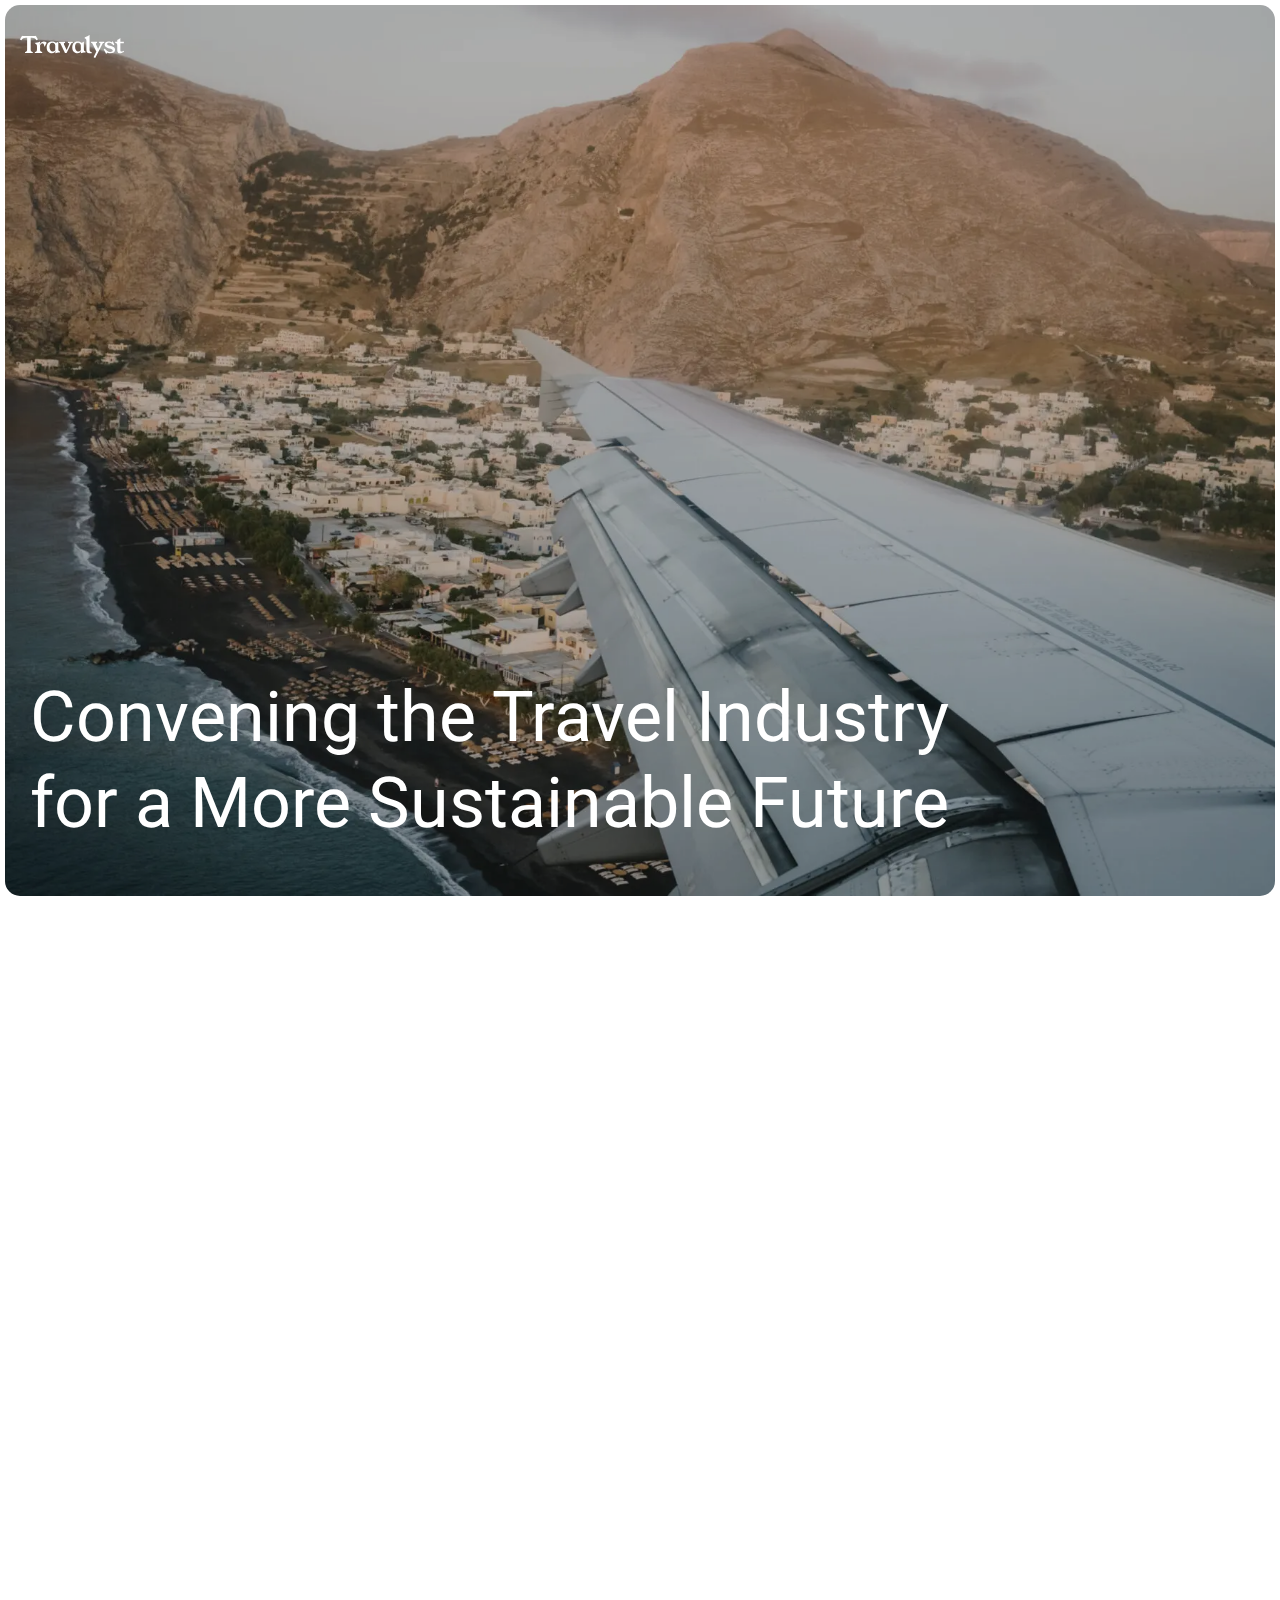
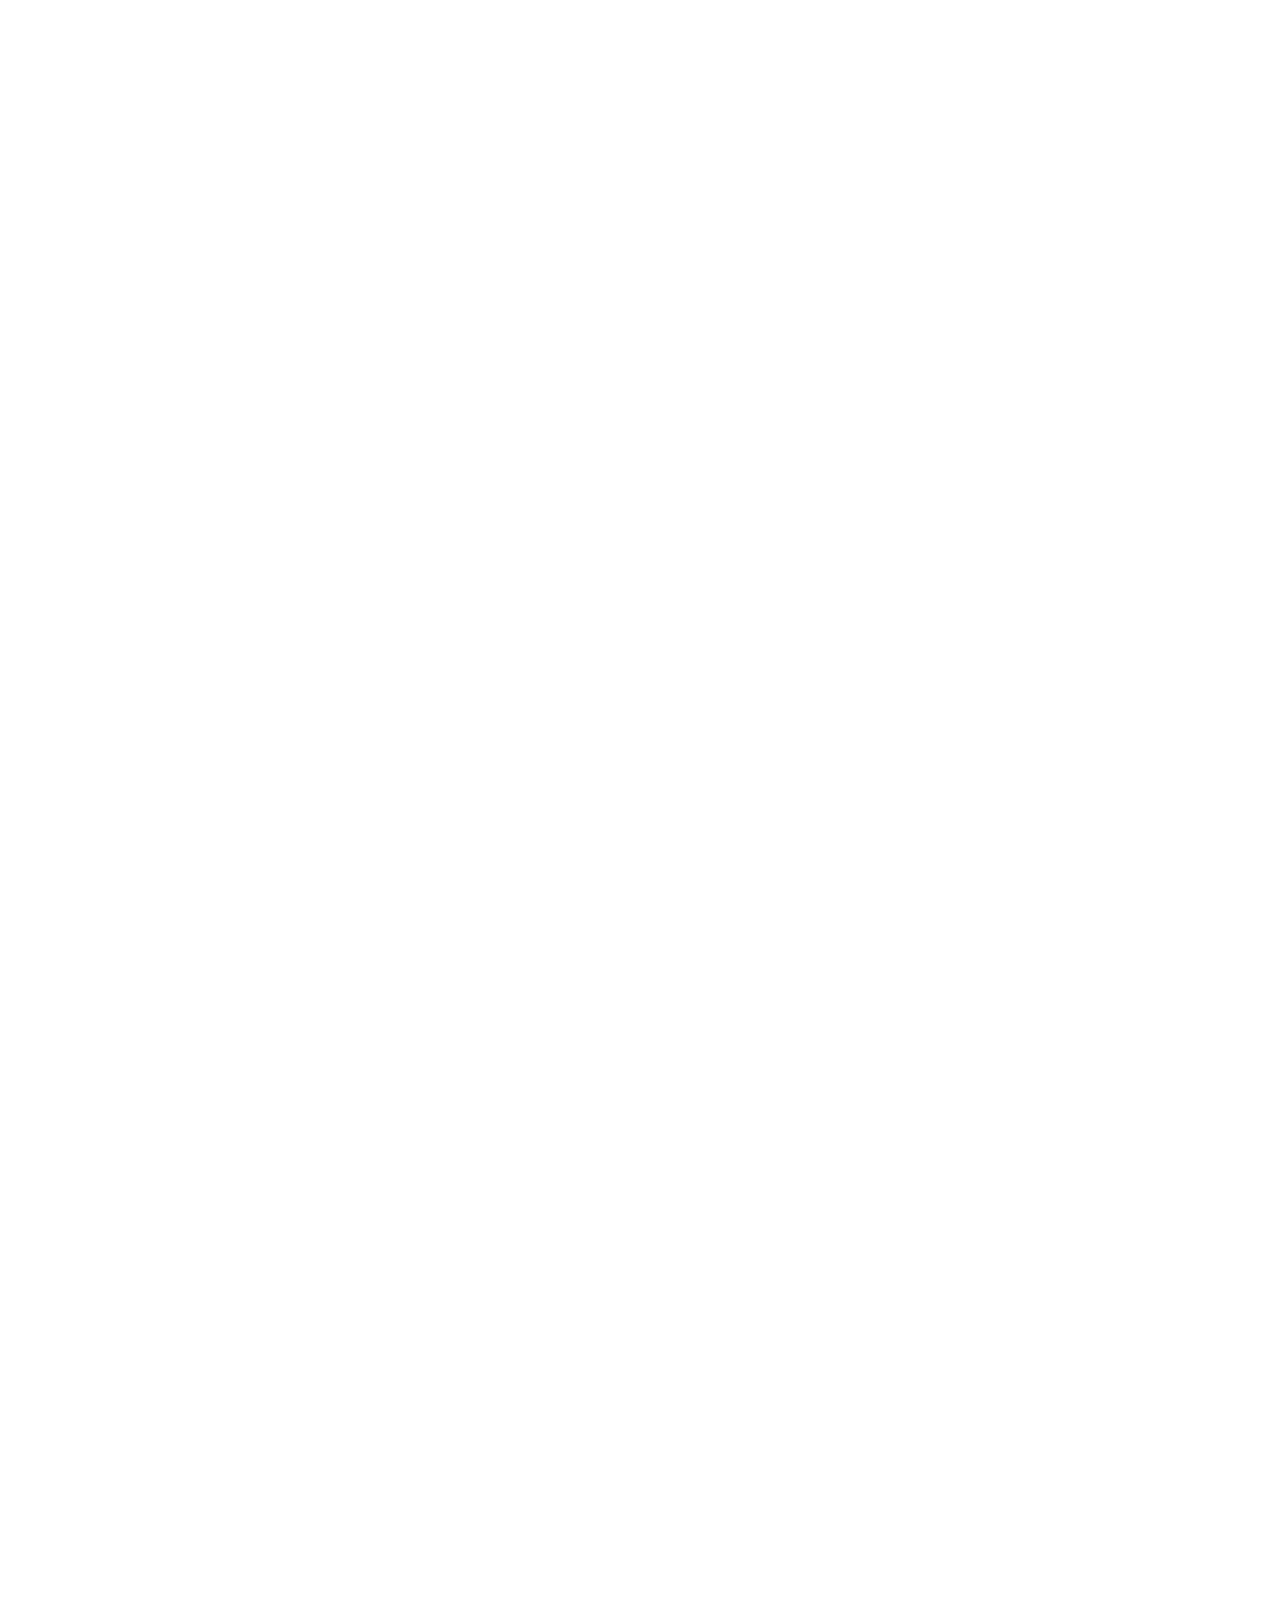
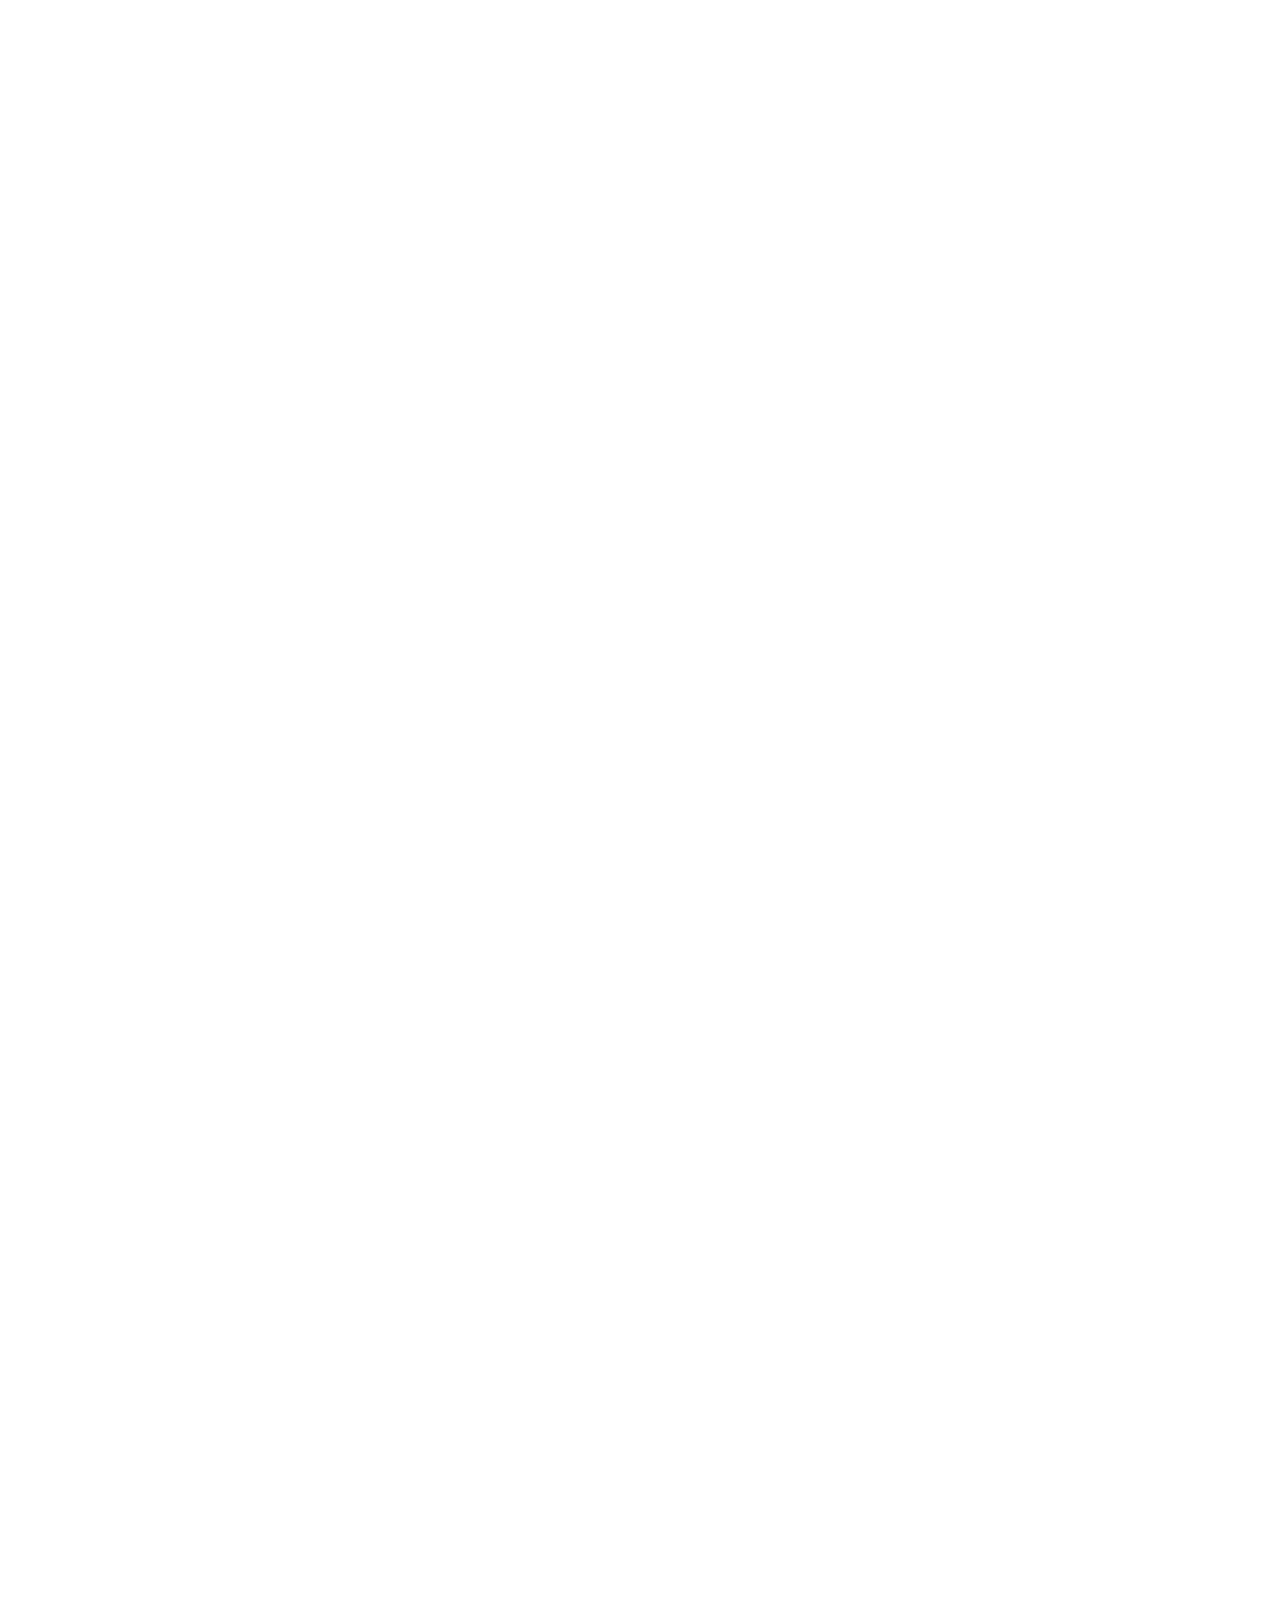
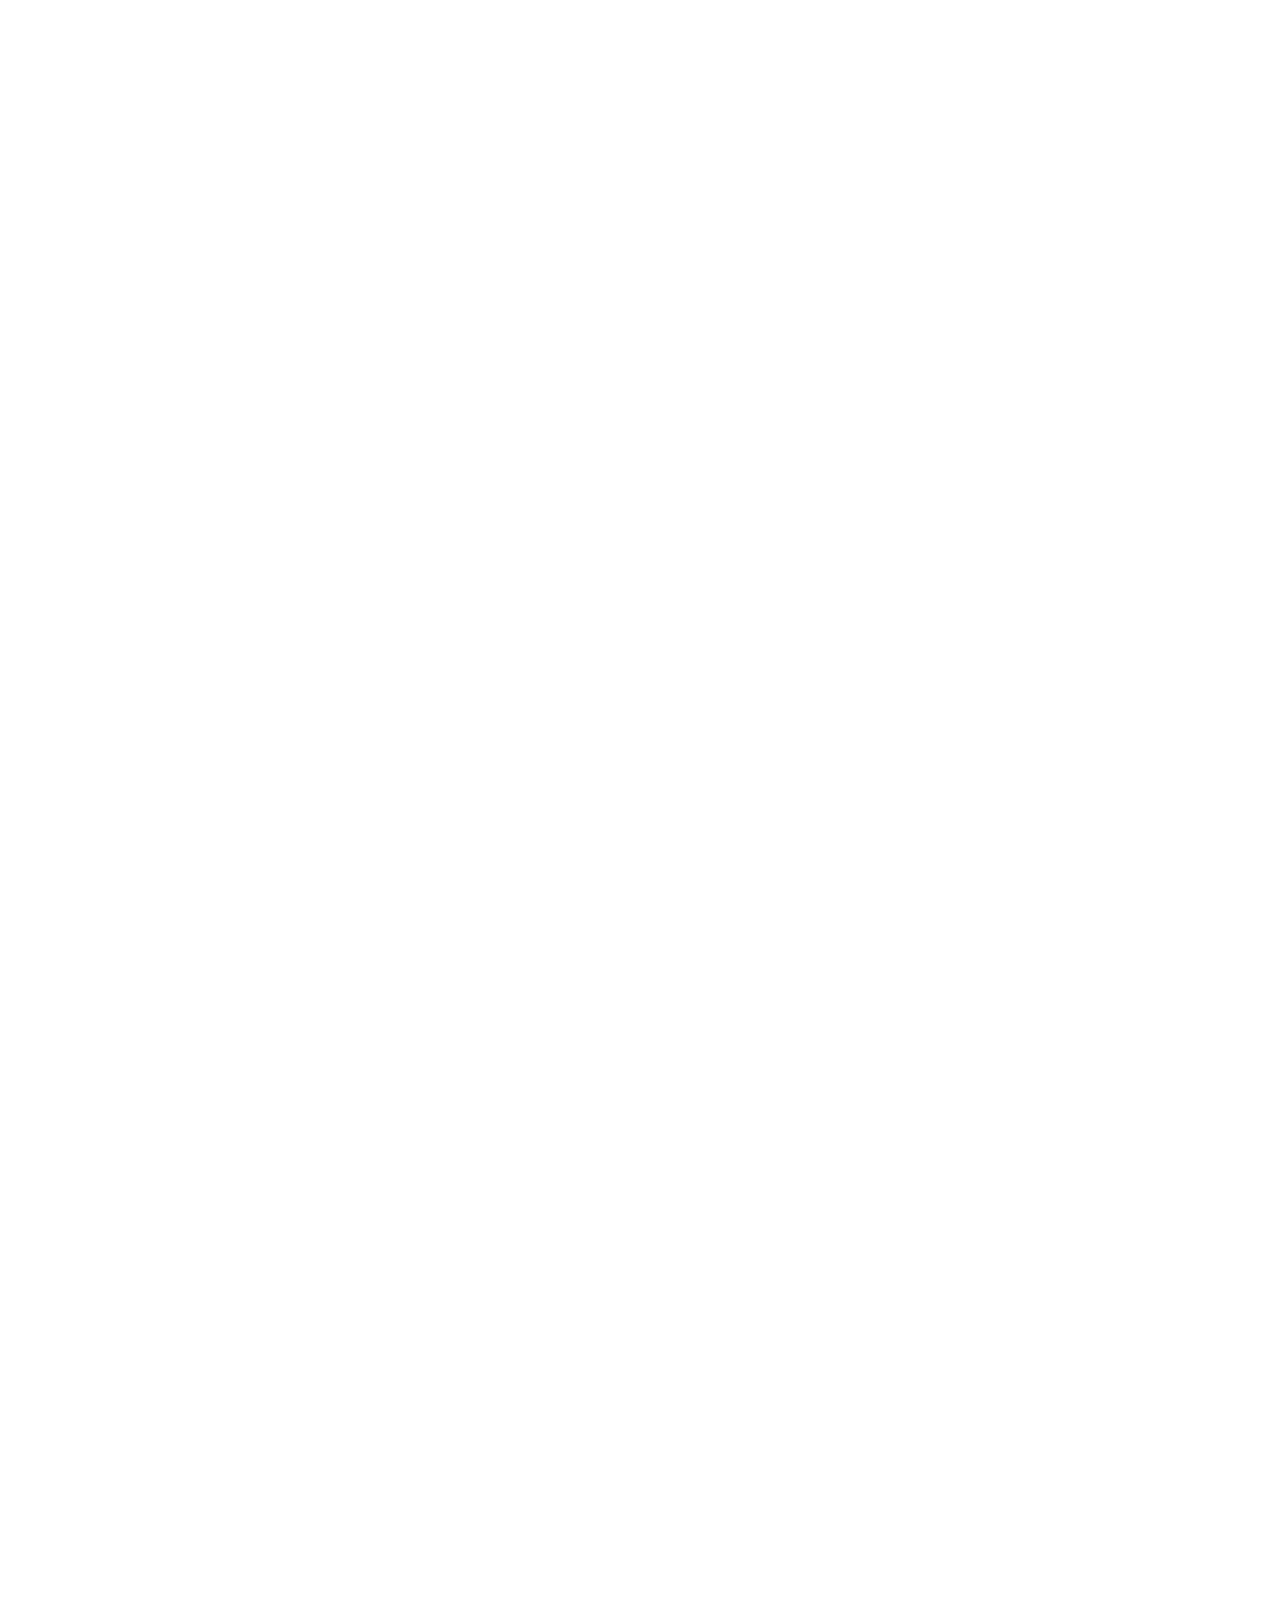
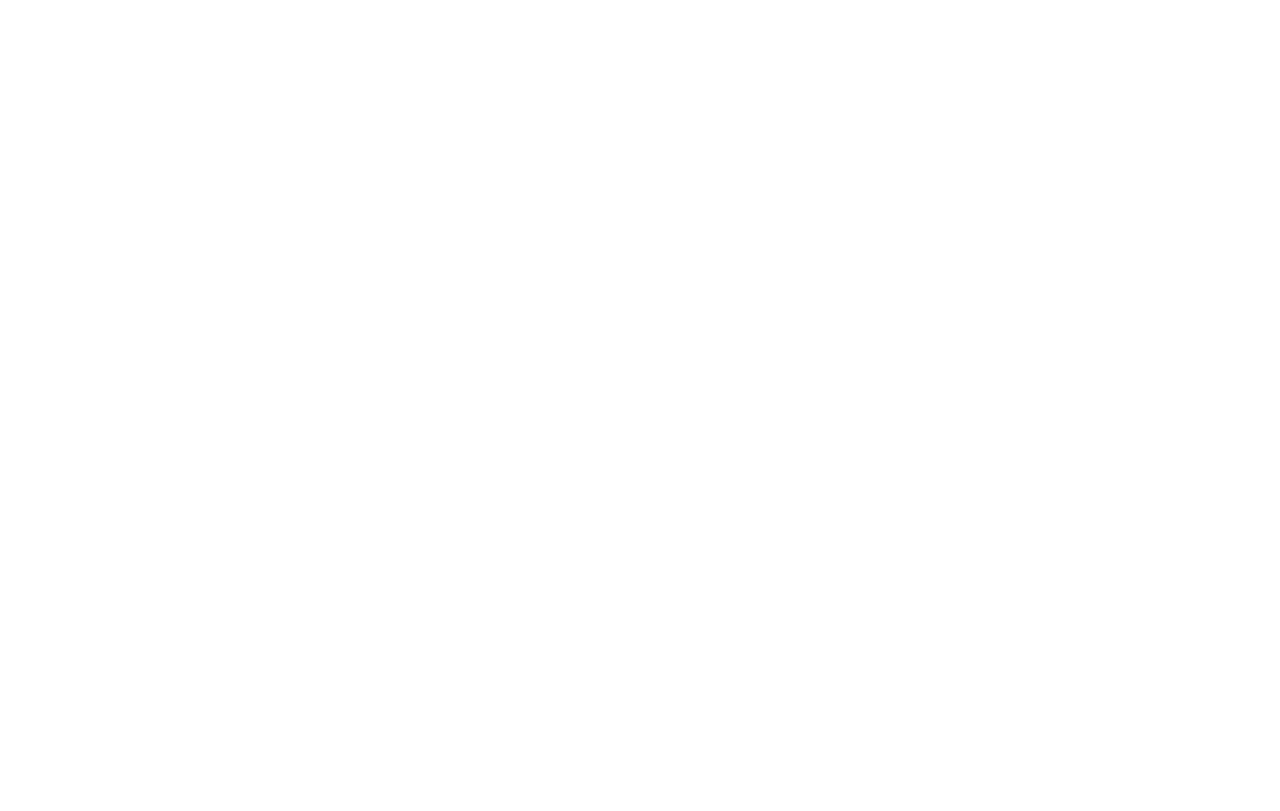
<file: index.html>
<!DOCTYPE html>
<html lang="en">

<head>
	<meta charset="UTF-8">
	<meta name="format-detection" content="telephone=no">
	<!-- <style>body{opacity: 0;}</style> -->
	<link rel="stylesheet" href="css/style.min.css?_v=20240418235050">
	<link rel="shortcut icon" href="">
	<!-- <meta name="robots" content="noindex, nofollow"> -->
	<meta name="viewport" content="width=device-width, initial-scale=1.0">
	<meta name="description" content="Led by Prince Harry, The Duke of Sussex, Travalyst is a global initiative with the ambition to change the impact of travel, for good.">
	<meta name="keywords" content="Travalyst, travel, Prince Harry, The Duke of Sussex, aviation, accommodation, travel more sustainably">
	<base target="_blank">
	<title>Travalyst - Changing travel, for good</title>
</head>

<body>
	<div class="wrapper">
		<header class="header">
			<a tabindex="1" class="header__logo _anim-items _anim-no-hide" href="#">
				<img src="img/header/travalyst-logo.svg" alt="Travalyst-logo">
			</a>

			<h1 class="header__title _anim-items _anim-no-hide">
				Convening the Travel Industry for a More Sustainable Future
			</h1>
		</header>
		<main class="page main">

			<section class="travel-companies _anim-items _anim-no-hide">
				<div class="travel-companies__container">

					<h2 class="travel-companies__title _anim-items _anim-no-hide">Founded by Prince Harry, The Duke of Sussex,
						Travalyst is a coalition of some of the biggest names in travel:</h2>

					<div class="travel-companies-slider swiper-container _anim-items _anim-no-hide">
						<div tabindex="1" class="travel-companies-slider__wrapper swiper-wrapper">
							<div class="travel-companies-slider__slide swiper-slide">
								<picture><source srcset="img/main/1st-section-travel-companies/travel-companies-slider/tripdotcom.webp" type="image/webp"><img class="travel-companies-slider__image tripdotcom" src="img/main/1st-section-travel-companies/travel-companies-slider/tripdotcom.png" alt="trip.com logo"></picture>
							</div>
							<div class="travel-companies-slider__slide swiper-slide">
								<picture><source srcset="img/main/1st-section-travel-companies/travel-companies-slider/visa.webp" type="image/webp"><img class="travel-companies-slider__image visa" src="img/main/1st-section-travel-companies/travel-companies-slider/visa.png" alt="visa logo"></picture>
							</div>
							<div class="travel-companies-slider__slide swiper-slide">
								<picture><source srcset="img/main/1st-section-travel-companies/travel-companies-slider/amadeus.webp" type="image/webp"><img class="travel-companies-slider__image amadeus" src="img/main/1st-section-travel-companies/travel-companies-slider/amadeus.png" alt="amadeus logo"></picture>
							</div>
							<div class="travel-companies-slider__slide swiper-slide">
								<picture><source srcset="img/main/1st-section-travel-companies/travel-companies-slider/bookingdotcom.webp" type="image/webp"><img class="travel-companies-slider__image bookingdotcom" src="img/main/1st-section-travel-companies/travel-companies-slider/bookingdotcom.png" alt="booking.com logo"></picture>
							</div>
							<div class="travel-companies-slider__slide swiper-slide">
								<picture><source srcset="img/main/1st-section-travel-companies/travel-companies-slider/expedia-group.webp" type="image/webp"><img class="travel-companies-slider__image expedia-group" src="img/main/1st-section-travel-companies/travel-companies-slider/expedia-group.png" alt="expedia-group logo"></picture>
							</div>
							<div class="travel-companies-slider__slide swiper-slide">
								<picture><source srcset="img/main/1st-section-travel-companies/travel-companies-slider/google.webp" type="image/webp"><img class="travel-companies-slider__image google" src="img/main/1st-section-travel-companies/travel-companies-slider/google.png" alt="google logo"></picture>
							</div>
							<div class="travel-companies-slider__slide swiper-slide">
								<picture><source srcset="img/main/1st-section-travel-companies/travel-companies-slider/skyscanner.webp" type="image/webp"><img class="travel-companies-slider__image skyscanner" src="img/main/1st-section-travel-companies/travel-companies-slider/skyscanner.png" alt="skyscanner logo"></picture>
							</div>
							<div class="travel-companies-slider__slide swiper-slide">
								<picture><source srcset="img/main/1st-section-travel-companies/travel-companies-slider/travelport.webp" type="image/webp"><img class="travel-companies-slider__image travelport" src="img/main/1st-section-travel-companies/travel-companies-slider/travelport.png" alt="travelport logo"></picture>
							</div>
							<div class="travel-companies-slider__slide swiper-slide">
								<picture><source srcset="img/main/1st-section-travel-companies/travel-companies-slider/tripadvisor.webp" type="image/webp"><img class="travel-companies-slider__image tripadvisor" src="img/main/1st-section-travel-companies/travel-companies-slider/tripadvisor.png" alt="tripadvisor logo"></picture>
							</div>
						</div>
					</div>

					<p class="travel-companies__text _anim-items _anim-no-hide">
						Our mission is to make the travel industry more sustainable. We do this by
						convening leading industry players in a pre-competitive coalition to collaborate on
						bringing consistent sustainability information to the mainstream for the first time. This means
						we can empower consumers to make better choices: for themselves, and for the planet.
					</p>

				</div>
			</section>

			<section class="founders _anim-items _anim-no-hide">
				<div class="founders__container">

					<div class="blockquotes-slider swiper-container _anim-items _anim-no-hide">
						<div class="blockquotes-slider__wrapper swiper-wrapper">
							<div class="blockquotes-slider__slide swiper-slide">
								<blockquote class="blockquotes-slider__blockquote">
									<h3 class="blockquotes-slider__blockquote-title _anim-items _anim-no-hide">At Travalyst, we’re
										bringing travellers,
										communities, and the travel industry
										to the table to change the way we see and share the world.</h3>
									<p class="blockquotes-slider__blockquote-text _anim-items _anim-no-hide">By working with Travalyst and
										our industry
										partners, we aim to build tools and
										technology that enable travelers and businesses around the world to prioritize
										sustainability.”
									</p>
								</blockquote>
							</div>
							<div class="blockquotes-slider__slide swiper-slide">
								<blockquote class="blockquotes-slider__blockquote">
									<h3 class="blockquotes-slider__blockquote-title _anim-items _anim-no-hide">At Amadeus we acknowledge
										our
										responsibility to
										contribute to a more
										sustainable travel industry.</h3>
									<p class="blockquotes-slider__blockquote-text _anim-items _anim-no-hide">Travalyst offers us a
										fantastic opportunity
										to work
										collaboratively with
										other industry partners on this common goal. We are excited about being part of the
										Travalyst coalition and joining efforts towards a better industry future.”
									</p>
								</blockquote>
							</div>
							<div class="blockquotes-slider__slide swiper-slide">
								<blockquote class="blockquotes-slider__blockquote">
									<h3 class="blockquotes-slider__blockquote-title _anim-items _anim-no-hide">At Booking.com, we strive
										for
										sustainability to
										manifest in varying aspects
										of our business operations – from understanding our role in protecting and improving
										the environment to making sure tourism is a force for good.</h3>
									<p class="blockquotes-slider__blockquote-text _anim-items _anim-no-hide">Together with Travalyst, we
										can cultivate a
										healthier,
										more sustainable world for everyone.”
									</p>
								</blockquote>
							</div>
							<div class="blockquotes-slider__slide swiper-slide">
								<blockquote class="blockquotes-slider__blockquote">
									<h3 class="blockquotes-slider__blockquote-title _anim-items _anim-no-hide">Expedia Group is taking
										action to address
										climate
										change and is committed to
										working across our industry and with a range of partners to shape a sustainable
										travel and tourism sector.”</h3>
								</blockquote>
							</div>
							<div class="blockquotes-slider__slide swiper-slide">
								<blockquote class="blockquotes-slider__blockquote">
									<h3 class="blockquotes-slider__blockquote-title _anim-items _anim-no-hide">Addressing the challenge of
										climate
										change requires
										us to find solutions at
										scale, and this is especially true when it comes to travel and tourism.</h3>
									<p class="blockquotes-slider__blockquote-text _anim-items _anim-no-hide">By working with Travalyst and
										our industry
										partners,
										we aim to build tools
										and technology that enable travelers and businesses around the world to prioritize
										sustainability.”
									</p>
								</blockquote>
							</div>
							<div class="blockquotes-slider__slide swiper-slide">
								<blockquote class="blockquotes-slider__blockquote">
									<h3 class="blockquotes-slider__blockquote-title _anim-items _anim-no-hide">We should all individually
										address the
										climate
										emergency, but it’s a lot
										easier to make progress working together. We co-founded the Travalyst coalition to
										protect our planet and the people on it.</h3>
									<p class="blockquotes-slider__blockquote-text _anim-items _anim-no-hide">We’re encouraging our global
										community to
										make
										responsible choices when
										traveling, so they — and future generations — get the most out of the experience,
										with the least impact on the environment.”
									</p>
								</blockquote>
							</div>
							<div class="blockquotes-slider__slide swiper-slide">
								<blockquote class="blockquotes-slider__blockquote">
									<h3 class="blockquotes-slider__blockquote-title _anim-items _anim-no-hide">Enabling global travel and
										commerce
										through digital
										payments is one of many
										ways Visa connects and empowers individuals, businesses and economies every day.
									</h3>
									<p class="blockquotes-slider__blockquote-text _anim-items _anim-no-hide">We are dedicated to doing so
										in a way that
										supports
										our commitment to
										sustainability. We are proud to be part of this initiative to support long-term
										economic growth through tourism.”
									</p>
								</blockquote>
							</div>
							<div class="blockquotes-slider__slide swiper-slide">
								<blockquote class="blockquotes-slider__blockquote active">
									<h3 class="blockquotes-slider__blockquote-title _anim-items _anim-no-hide">At Travalyst, we’re
										bringing travellers,
										communities, and the travel industry
										to the table to change the way we see and share the world.</h3>
									<p class="blockquotes-slider__blockquote-text _anim-items _anim-no-hide">By working with Travalyst and
										our industry
										partners, we aim to build tools and
										technology that enable travelers and businesses around the world to prioritize
										sustainability.”
									</p>
								</blockquote>
							</div>
							<div class="blockquotes-slider__slide swiper-slide">
								<blockquote class="blockquotes-slider__blockquote">
									<h3 class="blockquotes-slider__blockquote-title _anim-items _anim-no-hide">At Amadeus we acknowledge
										our
										responsibility to
										contribute to a more
										sustainable travel industry.</h3>
									<p class="blockquotes-slider__blockquote-text _anim-items _anim-no-hide">Travalyst offers us a
										fantastic opportunity
										to work
										collaboratively with
										other industry partners on this common goal. We are excited about being part of the
										Travalyst coalition and joining efforts towards a better industry future.”
									</p>
								</blockquote>
							</div>
							<div class="blockquotes-slider__slide swiper-slide">
								<blockquote class="blockquotes-slider__blockquote">
									<h3 class="blockquotes-slider__blockquote-title _anim-items _anim-no-hide">At Booking.com, we strive
										for
										sustainability to
										manifest in varying aspects
										of our business operations – from understanding our role in protecting and improving
										the environment to making sure tourism is a force for good.</h3>
									<p class="blockquotes-slider__blockquote-text _anim-items _anim-no-hide">Together with Travalyst, we
										can cultivate a
										healthier,
										more sustainable world for everyone.”
									</p>
								</blockquote>
							</div>
							<div class="blockquotes-slider__slide swiper-slide">
								<blockquote class="blockquotes-slider__blockquote">
									<h3 class="blockquotes-slider__blockquote-title _anim-items _anim-no-hide">Expedia Group is taking
										action to address
										climate
										change and is committed to
										working across our industry and with a range of partners to shape a sustainable
										travel and tourism sector.”</h3>
								</blockquote>
							</div>
							<div class="blockquotes-slider__slide swiper-slide">
								<blockquote class="blockquotes-slider__blockquote">
									<h3 class="blockquotes-slider__blockquote-title _anim-items _anim-no-hide">Addressing the challenge of
										climate
										change requires
										us to find solutions at
										scale, and this is especially true when it comes to travel and tourism.</h3>
									<p class="blockquotes-slider__blockquote-text _anim-items _anim-no-hide">By working with Travalyst and
										our industry
										partners,
										we aim to build tools
										and technology that enable travelers and businesses around the world to prioritize
										sustainability.”
									</p>
								</blockquote>
							</div>
							<div class="blockquotes-slider__slide swiper-slide">
								<blockquote class="blockquotes-slider__blockquote">
									<h3 class="blockquotes-slider__blockquote-title _anim-items _anim-no-hide">We should all individually
										address the
										climate
										emergency, but it’s a lot
										easier to make progress working together. We co-founded the Travalyst coalition to
										protect our planet and the people on it.</h3>
									<p class="blockquotes-slider__blockquote-text _anim-items _anim-no-hide">We’re encouraging our global
										community to
										make
										responsible choices when
										traveling, so they — and future generations — get the most out of the experience,
										with the least impact on the environment.”
									</p>
								</blockquote>
							</div>
							<div class="blockquotes-slider__slide swiper-slide">
								<blockquote class="blockquotes-slider__blockquote">
									<h3 class="blockquotes-slider__blockquote-title _anim-items _anim-no-hide">Enabling global travel and
										commerce
										through digital
										payments is one of many
										ways Visa connects and empowers individuals, businesses and economies every day.
									</h3>
									<p class="blockquotes-slider__blockquote-text _anim-items _anim-no-hide">We are dedicated to doing so
										in a way that
										supports
										our commitment to
										sustainability. We are proud to be part of this initiative to support long-term
										economic growth through tourism.”
									</p>
								</blockquote>
							</div>
						</div>
					</div>

					<div class="founders-slider-global-wrapper _anim-items _anim-no-hide">
						<div class="founders-slider-button-prev slider-button-prev"></div>

						<div class="founders-slider swiper-container">
							<div class="founders-slider__wrapper swiper-wrapper">
								<div class="founders-slider__slide swiper-slide">
									<img class="founders-slider__image" src="img/main/2nd-section-founders/founders-photo-slider/1st-photo-Prince_Harry.svg" alt="Photo by Prince Harry">
									<div class="founders-slider__text">
										<h4>Prince Harry</h4>
										<p>The Duke of Sussex</p>
									</div>
								</div>
								<div class="founders-slider__slide swiper-slide">
									<img class="founders-slider__image" src="img/main/2nd-section-founders/founders-photo-slider/2nd-photo-Lucas_Bobes.svg" alt="Photo by Lucas Bobes">
									<div class="founders-slider__text">
										<h4>Lucas Bobes</h4>
										<p>Group Environmental Officer & Head of ESG Reporting, Amadeus</p>
									</div>
								</div>
								<div class="founders-slider__slide swiper-slide">
									<img class="founders-slider__image" src="img/main/2nd-section-founders/founders-photo-slider/3rd-photo-Glenn_Fogel.svg" alt="Photo by Glenn Fogel">
									<div class="founders-slider__text">
										<h4>Glenn Fogel</h4>
										<p>CEO, Booking.com</p>
									</div>
								</div>
								<div class="founders-slider__slide swiper-slide">
									<img class="founders-slider__image" src="img/main/2nd-section-founders/founders-photo-slider/4ht-photo-Aditi_Mohapatra.svg" alt="Photo by Aditi Mohapatra">
									<div class="founders-slider__text">
										<h4>Aditi Mohapatra</h4>
										<p>Vice President of Global Social Impact and Sustainability, Expedia Group</p>
									</div>
								</div>
								<div class="founders-slider__slide swiper-slide">
									<img class="founders-slider__image" src="img/main/2nd-section-founders/founders-photo-slider/5th-photo-Kate_Brandt.svg" alt="Photo by Kate Brandt">
									<div class="founders-slider__text">
										<h4>Kate Brandt</h4>
										<p>Chief Sustainability Officer, Google</p>
									</div>
								</div>
								<div class="founders-slider__slide swiper-slide">
									<img class="founders-slider__image" src="img/main/2nd-section-founders/founders-photo-slider/6th-photo-Kanika_Soni.svg" alt="Photo by Kanika Soni">
									<div class="founders-slider__text">
										<h4>Kanika Soni</h4>
										<p>Chief Commercial Officer, Tripadvisor</p>
									</div>
								</div>
								<div class="founders-slider__slide swiper-slide">
									<img class="founders-slider__image" src="img/main/2nd-section-founders/founders-photo-slider/7th-photo-Al_Kelly.svg" alt="Photo by Al Kelly">
									<div class="founders-slider__text">
										<h4>Al Kelly</h4>
										<p>Chairman and CEO, Visa</p>
									</div>
								</div>
								<div class="founders-slider__slide swiper-slide">
									<img class="founders-slider__image" src="img/main/2nd-section-founders/founders-photo-slider/1st-photo-Prince_Harry.svg" alt="Photo by Prince Harry">
									<div class="founders-slider__text">
										<h4>Prince Harry</h4>
										<p>The Duke of Sussex</p>
									</div>
								</div>
								<div class="founders-slider__slide swiper-slide">
									<img class="founders-slider__image" src="img/main/2nd-section-founders/founders-photo-slider/2nd-photo-Lucas_Bobes.svg" alt="Photo by Lucas Bobes">
									<div class="founders-slider__text">
										<h4>Lucas Bobes</h4>
										<p>Group Environmental Officer & Head of ESG Reporting, Amadeus</p>
									</div>
								</div>
								<div class="founders-slider__slide swiper-slide">
									<img class="founders-slider__image" src="img/main/2nd-section-founders/founders-photo-slider/3rd-photo-Glenn_Fogel.svg" alt="Photo by Glenn Fogel">
									<div class="founders-slider__text">
										<h4>Glenn Fogel</h4>
										<p>CEO, Booking.com</p>
									</div>
								</div>
								<div class="founders-slider__slide swiper-slide">
									<img class="founders-slider__image" src="img/main/2nd-section-founders/founders-photo-slider/4ht-photo-Aditi_Mohapatra.svg" alt="Photo by Aditi Mohapatra">
									<div class="founders-slider__text">
										<h4>Aditi Mohapatra</h4>
										<p>Vice President of Global Social Impact and Sustainability, Expedia Group</p>
									</div>
								</div>
								<div class="founders-slider__slide swiper-slide">
									<img class="founders-slider__image" src="img/main/2nd-section-founders/founders-photo-slider/5th-photo-Kate_Brandt.svg" alt="Photo by Kate Brandt">
									<div class="founders-slider__text">
										<h4>Kate Brandt</h4>
										<p>Chief Sustainability Officer, Google</p>
									</div>
								</div>
								<div class="founders-slider__slide swiper-slide">
									<img class="founders-slider__image" src="img/main/2nd-section-founders/founders-photo-slider/6th-photo-Kanika_Soni.svg" alt="Photo by Kanika Soni">
									<div class="founders-slider__text">
										<h4>Kanika Soni</h4>
										<p>Chief Commercial Officer, Tripadvisor</p>
									</div>
								</div>
								<div class="founders-slider__slide swiper-slide">
									<img class="founders-slider__image" src="img/main/2nd-section-founders/founders-photo-slider/7th-photo-Al_Kelly.svg" alt="Photo by Al Kelly">
									<div class="founders-slider__text">
										<h4>Al Kelly</h4>
										<p>Chairman and CEO, Visa</p>
									</div>
								</div>
							</div>
						</div>

						<div class="founders-slider-button-next slider-button-next"></div>
					</div>

				</div>
			</section>

			<section class="frameworks _anim-items _anim-no-hide">
				<div class="frameworks__container">

					<h2 class="frameworks__title title _anim-items _anim-no-hide">
						We're aligning on sustainability frameworks, across the industry
					</h2>

					<div class="frameworks-slider swiper-container _anim-items _anim-no-hide">
						<div class="frameworks-slider__wrapper swiper-wrapper _anim-items _anim-no-hide">

							<div class="frameworks-slider__slide swiper-slide">
								<a class="frameworks-slider__slide-link" href="https://theaviationagency.com/">

									<img class="frameworks-slider__slide-image" src="img/main/3rd-section-frameworks/frameworks-slider/airplane.svg" alt="Airplane is flying over the sea">

									<div class="frameworks-slider__slide-text">
										<h3>Aviation</h3>
										<p>View Framework</p>
									</div>

									<button class="frameworks-slider__slide-button"></button>
								</a>
							</div>

							<div class="frameworks-slider__slide swiper-slide">
								<a class="frameworks-slider__slide-link" href="https://www.booking.com/hotel/ro/vatra-accomodation.ru.html">

									<img class="frameworks-slider__slide-image" src="img/main/3rd-section-frameworks/frameworks-slider/house.svg" alt="Bungalow house on the beach by the lake">

									<div class="frameworks-slider__slide-text">
										<h3>Accommodation</h3>
										<p>View Framework</p>
									</div>

									<button class="frameworks-slider__slide-button"></button>
								</a>
							</div>

							<div class="frameworks-slider__slide swiper-slide">
								<div class="frameworks-slider__slide-link">

									<img class="frameworks-slider__slide-image" src="img/main/3rd-section-frameworks/frameworks-slider/boats.svg" alt="Three small boats with people are sailing on the lake">

									<div class="frameworks-slider__slide-text">
										<h3>Coming Soon</h3>
										<p>We'll be working on more frameworks soon</p>
									</div>
								</div>
							</div>

						</div>
					</div>

					<div class="frameworks-text-and-buttons">
						<div class="frameworks-text">
							<p class="frameworks-text__1 _anim-items _anim-no-hide">
								By coming together, we create a shared understanding of what sustainability means, and
								source reliable sustainability data that is consistent across the industry. That data
								includes everything from a hotel’s individual practices to route-based carbon emissions
								calculations for flights. This then allows trusted travel platforms to display credible,
								easy-to-understand information for their customers.
							</p>
							<p class="frameworks-text__2 _anim-items _anim-no-hide">
								Working closely with academics and travel experts, our data-driven, collaborative
								approach
								is helping to streamline and scale the provision of sustainability information, meeting
								the
								growing demand from travellers.
							</p>
						</div>

						<div class="frameworks-slider-buttons _anim-items _anim-no-hide">
							<div class="frameworks-slider-button-prev slider-button-prev"></div>
							<div class="frameworks-slider-button-next slider-button-next"></div>
						</div>
					</div>

				</div>
			</section>

			<section class="booking _anim-items _anim-no-hide">
				<div class="booking__container">
					<h2 class="booking__title _anim-items _anim-no-hide">Travellers, meanwhile, are given transparency in
						the booking process
					</h2>
					<p class="booking__paragraph _anim-items _anim-no-hide">By providing reliable sustainability
						information on the booking
						platforms that consumers already know and trust, our coalition is helping everyone
						to
						learn
						and
						recognise what good looks like.
					</p>
				</div>
			</section>

			<section class="sustainably _anim-items _anim-no-hide">
				<div class="sustainably__container">

					<h2 class="sustainably__title title _anim-items _anim-no-hide">
						Travellers want to travel more sustainably:
					</h2>

					<div class="sustainably__rows _anim-items _anim-no-hide">

						<span class="sustainably__row">
							<h3 class="sustainably__row-value">
								<span>71</span>%
							</h3>
							<p class="sustainably__row-text">
								of travellers want to make more effort in the next year to travel more
								sustainably, up 10% from 2021
							</p>
							<div class="sustainably__row-starAndLink">
								<button type="button" class="sustainably__row-star"></button>

								<div class="sustainably__row-link">
									<a href="https://www.booking.com/index.ru.html?aid=304142&label=gen173nr-1BCAEoggI46AdIM1gEaOkBiAEBmAEhuAEXyAEM2AEB6AEBiAIBqAIDuAKqzPifBsACAdICJDVkMDNmMTIwLTU2NzYtNGZhMi1iMWY2LTMxZDQ0YjZjZDlhOdgCBeACAQ&sid=8353f520b3b47115639912a2f48bdacc&">
										Booking.com
									</a>
								</div>
							</div>
						</span>

						<span class="sustainably__row">
							<h3 class="sustainably__row-value">
								<span>68</span>mn
							</h3>
							<p class="sustainably__row-text">
								have selected lower emissions flights on Skyscanner since 2019
							</p>
							<div class="sustainably__row-starAndLink">
								<button type="button" class="sustainably__row-star"></button>

								<div class="sustainably__row-link">
									<a href="https://www.skyscanner.com.ua/ua/ru-ru/uah/">
										Skyscanner
									</a>
								</div>
							</div>
						</span>

						<span class="sustainably__row">
							<h3 class="sustainably__row-value">
								<span>7</span> in 10
							</h3>
							<p class="sustainably__row-text">
								feel overwhelmed by starting the process of being a more sustainable traveller
							</p>
							<div class="sustainably__row-starAndLink">
								<button type="button" class="sustainably__row-star"></button>

								<div class="sustainably__row-link">
									<a href="https://www.expedia.com/">
										Expedia
									</a>
								</div>
							</div>
						</span>

					</div>

					<p class="sustainably__paragraph _anim-items _anim-no-hide">
						It’s not always easy for travellers to know whether they are making good choices from a
						sustainability perspective, even when they want to. This is why we are bringing the
						industry
						together to help make it clearer to consumers what to look for.
					</p>

				</div>

				<picture><source srcset="img/main/5th-section-sustainably/balloons.webp" type="image/webp"><img class="sustainably__image _anim-items _anim-no-hide" src="img/main/5th-section-sustainably/balloons.png" alt="Balloons are flying over the small mountains"></picture>
			</section>

			<section class="postulates _anim-items _anim-no-hide">

				<div class="postulates__background-image one active"></div>
				<div class="postulates__background-image two"></div>
				<div class="postulates__background-image three"></div>
				<div class="postulates__background-image four"></div>

				<div class="postulates__container">
					<p class="postulates__consider _anim-items _anim-no-hide">
						We believe that now is the time to:
					</p>

					<ol class="postulates__list-items">
						<li class="postulates__list-item yellow _anim-items _anim-no-hide">
							<button type="button" class="postulates__list-item-button yellow active">
								<span class="postulates__number-item yellow active">1</span>Protect Wildlife
							</button>
						</li>
						<li class="postulates__list-item blue _anim-items _anim-no-hide">
							<button type="button" class="postulates__list-item-button blue">
								<span class="postulates__number-item blue">2</span>Preserve the Environment
							</button>
						</li>
						<li class="postulates__list-item pink _anim-items _anim-no-hide">
							<button type="button" class="postulates__list-item-button pink">
								<span class="postulates__number-item pink">3</span>Grow Tourism Responsibly
							</button>
						</li>
						<li class="postulates__list-item gray _anim-items _anim-no-hide">
							<button type="button" class="postulates__list-item-button gray">
								<span class="postulates__number-item gray">4</span>Reduce Emissions
							</button>
						</li>
					</ol>

					<div class="postulates__paragraphs">
						<p class="postulates__paragraph _anim-items _anim-no-hide yellow active">
							We want to ensure that people can experience all the awe-inspiring wildlife our planet has
							to
							offer, but we believe that our presence as travellers should always be a force for good –
							conserving habitats, preserving natural resources and protecting species.
						</p>
						<p class="postulates__paragraph _anim-items _anim-no-hide blue">
							In our view, we should all strive to preserve and regenerate the places we visit. From
							eliminating single-use plastics, to finding new, more effective ways to reduce and offset
							carbon emissions – it all adds up doing good while we travel.
						</p>
						<p class="postulates__paragraph _anim-items _anim-no-hide pink">
							By expanding travel’s economic benefits, alleviating overcrowding and filtering tourism
							through to less-visited areas, we believe that travel’s exponential growth can be a positive
							force. Tourism should empower local communities, allowing hosts to capitalise on, and
							protect, their natural and cultural resources.
						</p>
						<p class="postulates__paragraph _anim-items _anim-no-hide gray">
							We know that reducing the environmental impact of transport and aviation is key to reducing
							the travel industry’s overall footprint. Collectively, the industry must work towards a
							range of measures, from emissions reporting and investment in new technology, to aligning on
							policy change.
						</p>
					</div>
				</div>
			</section>

			<section class="partnership-rules _anim-items _anim-no-hide">
				<div class="partnership-rules__container">

					<h2 class="partnership-rules__title title _anim-items _anim-no-hide">
						Become a Partner
					</h2>
					<p class="partnership-rules__paragraph _anim-items _anim-no-hide">
						Travalyst partners are part of a global network of change-makers, independent experts and
						academics – all working together to create viable, visible sustainability solutions.
						Fundamentals of our partnership include:
					</p>

					<div class="partnership-rules-slider swiper-container _anim-items _anim-no-hide">
						<div class="partnership-rules-slider__wrapper swiper-wrapper">

							<div class="partnership-rules-slider__slide swiper-slide">
								<div class="partnership-rules-slider__slide-opacity">
									<div class="partnership-rules-slider__slide-number">
										<span>1</span>
									</div>
									<div class="partnership-rules-slider__slide-text">
										<h3 class="partnership-rules-slider__slide-title">
											Collaboration
										</h3>
										<p class="partnership-rules-slider__slide-paragraph">
											Creating game-changing impact through collaboration, sharing ideas and
											information
											in a supportive, pre-competitive structure.
										</p>
									</div>
								</div>
							</div>

							<div class="partnership-rules-slider__slide swiper-slide">
								<div class="partnership-rules-slider__slide-opacity">
									<div class="partnership-rules-slider__slide-number">
										<span>2</span>
									</div>
									<div class="partnership-rules-slider__slide-text">
										<h3 class="partnership-rules-slider__slide-title">
											Scale
										</h3>
										<p class="partnership-rules-slider__slide-paragraph">
											Travalyst’s connections and access to world-renowned sustainability
											specialists
											and
											academics enable us to scale initiatives at speed.
										</p>
									</div>
								</div>
							</div>

							<div class="partnership-rules-slider__slide swiper-slide">
								<div class="partnership-rules-slider__slide-opacity">
									<div class="partnership-rules-slider__slide-number">
										<span>3</span>
									</div>
									<div class="partnership-rules-slider__slide-text">
										<h3 class="partnership-rules-slider__slide-title">
											Networking
										</h3>
										<p class="partnership-rules-slider__slide-paragraph">
											Being part of a group of changemakers and energising collaborators, all with
											a
											laser-sharp focus on changing the travel industry for the better.
										</p>
									</div>
								</div>
							</div>

							<div class="partnership-rules-slider__slide swiper-slide">
								<div class="partnership-rules-slider__slide-opacity">
									<div class="partnership-rules-slider__slide-number">
										<span>4</span>
									</div>
									<div class="partnership-rules-slider__slide-text">
										<h3 class="partnership-rules-slider__slide-title">
											Collective power
										</h3>
										<p class="partnership-rules-slider__slide-paragraph">
											Finding strength in numbers: collectively we are brave and bold, and can
											initiate change faster, together.
										</p>
									</div>
								</div>
							</div>

						</div>
					</div>

					<div class="partnership-rules__linkAndButtons">
						<a class="partnership-rules__link _anim-items _anim-no-hide" href="https://www.travelassist.io/en/you-are/tourism-partners/become-a-partner/">
							Learn More
						</a>

						<div class="partnership-rules-slider-buttons _anim-items _anim-no-hide">
							<div class="partnership-rules-slider-button-prev slider-button-prev"></div>
							<div class="partnership-rules-slider-button-next slider-button-next"></div>
						</div>
					</div>

				</div>
			</section>

		</main>
		<footer class="footer _anim-items _anim-no-hide">
			<div class="footer__container">
				<h2 class="footer__title title _anim-items _anim-no-hide">
					Join the Movement
				</h2>

				<form class="footer__form _anim-items _anim-no-hide" name="email-field-and-button-submit" action="#" autocomplete="off" method="get" enctype="multipart/form-data">
					<input class="footer__form-input" type="email" name="email" value="" aria-label="Enter your Email" placeholder="Enter your Email">
					<button class="footer__form-button" type="submit" name="submit-btn">
					</button>
				</form>

				<p class="footer__paragraph _anim-items _anim-no-hide">
					Stay up to date with the latest news from the coalition.
				</p>
			</div>
		</footer>
	</div>
	<script src="js/app.min.js?_v=20240418235050"></script>
</body>

</html>
</file>
<file: css/style.min.css>
@import url(https://fonts.googleapis.com/css?family=Roboto:regular&display=swap);*{padding:0;margin:0;border:0}*,*::after,*::before{box-sizing:border-box}*::after,*::before{display:inline-block}body,html{height:100%;min-width:320px}body{color:#000;line-height:1;font-family:Roboto;font-size:1.0625rem;-ms-text-size-adjust:100%;-moz-text-size-adjust:100%;-webkit-text-size-adjust:100%;-webkit-font-smoothing:antialiased;-moz-osx-font-smoothing:grayscale}button,input,textarea{font-family:Roboto;font-size:inherit;line-height:inherit;color:inherit;background-color:transparent}input,textarea{width:100%}button,option,select{cursor:pointer}a{display:inline-block;color:inherit;text-decoration:none}ul li{list-style:none}img{vertical-align:top}h1,h2,h3,h4,h5,h6{font-weight:inherit;font-size:inherit}.lock body{overflow:hidden;touch-action:none;-ms-scroll-chaining:none;overscroll-behavior:none}.wrapper{min-height:100%;display:flex;flex-direction:column;overflow:hidden;margin:5px 5px 5px 5px}@supports (overflow:clip){.wrapper{overflow:clip}}.wrapper > main{flex:1 1 auto}.wrapper > *{min-width:0}[class*=__container]{max-width:51.875rem;margin:0 auto;padding:0 .9375rem}.ibg{width:100%;height:100%;-o-object-fit:cover;object-fit:cover}.ibg--top{-o-object-position:top;object-position:top}.ibg--bottom{-o-object-position:bottom;object-position:bottom}.ibg--left{-o-object-position:left;object-position:left}.ibg--right{-o-object-position:right;object-position:right}.ibg--contain{-o-object-fit:contain;object-fit:contain}.header{position:relative;min-height:99vh}.no-webp .header::before{background-image:url(../img/header/airplane-wing-and-mountains-Original-scaled-2000x1250.jpg)}.header::before{content:"";position:absolute;min-width:100%;min-height:100%;border-radius:15px;background-size:cover;background-repeat:no-repeat;background-position:center;-webkit-filter:brightness(.7);filter:brightness(.7)}.header__logo{position:absolute;top:30px;left:15px;-webkit-transform:translate(0,120%);transform:translate(0,120%);opacity:0;transition:all .8s ease 0s}.header__logo._active{-webkit-transform:translate(0,0);transform:translate(0,0);opacity:1}.header__title{position:absolute;width:100%;left:25px;color:#fff;-webkit-transform:translate(0,120%);transform:translate(0,120%);opacity:0;transition:all .8s ease .4s}.header__title._active{-webkit-transform:translate(0,0);transform:translate(0,0);opacity:1}.footer{position:relative;background-color:#ecd0c0;border-radius:15px;padding:0 0 100px 0;-webkit-transform:translate(0,50%);transform:translate(0,50%);opacity:0;transition:all 1.6s ease 0s}.footer__title{letter-spacing:2.08px}.footer__form{position:relative;-webkit-transform:translate(0,120%);transform:translate(0,120%);opacity:0}.footer__form-input{outline:0;border-bottom:1px solid #0d231f;margin:0 5px 0 0}.footer__form-button{position:absolute;right:10px;width:42px;height:42px;background-image:url(../img/next-arrow-white.svg);background-repeat:no-repeat;background-position:center;background-color:#0d231f;border-radius:42px;cursor:pointer;transition:all .5s ease 0s}body.hasHover .footer__form-button:hover{opacity:.5}.footer__form._active{-webkit-transform:translate(0,0);transform:translate(0,0);opacity:1;transition:all .8s ease .4s}.footer__paragraph{line-height:22px;margin:30px 0 0 0;-webkit-transform:translate(0,120%);transform:translate(0,120%);opacity:0;transition:all .8s ease 0s}.footer__paragraph._active{-webkit-transform:translate(0,0);transform:translate(0,0);opacity:1;transition:all .8s ease .8s}.footer._active{-webkit-transform:translate(0,0);transform:translate(0,0);opacity:1}::-webkit-input-placeholder{color:#0d231f;opacity:.3}:-ms-input-placeholder{color:#0d231f;opacity:.3}::-ms-input-placeholder{color:#0d231f;opacity:.3}::placeholder{color:#0d231f;opacity:.3}:-ms-input-placeholder{color:#0d231f;opacity:.3}::-ms-input-placeholder{color:#0d231f;opacity:.3}.title{-webkit-transform:translate(0,100%);transform:translate(0,100%);opacity:0;transition:all .8s ease 0s}.title._active{-webkit-transform:translate(0,0);transform:translate(0,0);opacity:1}.slider-button-prev{width:42px;height:42px;background-image:url(../img/prev-arrow-black.svg);background-repeat:no-repeat;background-position:center;background-color:rgba(255,255,255,.5);border-radius:42px;cursor:pointer;transition:all .5s ease 0s}body.hasHover .slider-button-prev:hover{background-image:url(../img/prev-arrow-white.svg);background-color:#0d231f}.slider-button-next{width:42px;height:42px;background-image:url(../img/next-arrow-black.svg);background-repeat:no-repeat;background-position:center;background-color:rgba(255,255,255,.5);border-radius:42px;cursor:pointer;transition:all .5s ease 0s}body.hasHover .slider-button-next:hover{background-image:url(../img/next-arrow-white.svg);background-color:#0d231f}.travel-companies{background-color:#f0f1e6;border-radius:15px;margin:5px 0 -20px 0;z-index:2;-webkit-transform:translate(0,20%);transform:translate(0,20%);opacity:0;transition:all .8s ease 0s}.travel-companies._active{-webkit-transform:translate(0,0);transform:translate(0,0);opacity:1}.travel-companies__title{padding-left:25px;max-width:660px;width:100%;-webkit-transform:translate(0,120%);transform:translate(0,120%);opacity:0;transition:all .8s ease .4s}.travel-companies__title._active{-webkit-transform:translate(0,0);transform:translate(0,0);opacity:1}.travel-companies__text{max-width:626px;line-height:22px;padding-left:25px;-webkit-transform:translate(0,120%);transform:translate(0,120%);opacity:0}.travel-companies__text._active{-webkit-transform:translate(0,0);transform:translate(0,0);opacity:1;transition:all .8s ease .4s}.travel-companies-slider{-webkit-transform:translate(0,120%);transform:translate(0,120%);opacity:0;transition:all .8s ease .8s}.travel-companies-slider._active{-webkit-transform:translate(0,0);transform:translate(0,0);opacity:1}.travel-companies-slider__wrapper:focus{outline:0}.travel-companies-slider__slide{display:flex;align-items:center}.travel-companies-slider__slide .travel-companies-slider__image{opacity:.1;transition:all .5s ease 0s}.swiper-slide-active .travel-companies-slider__image,.swiper-slide-next .travel-companies-slider__image,.swiper-slide-prev .travel-companies-slider__image{opacity:1}.founders{background-color:#d7dfd1;border-radius:15px;margin:0 0 5px 0}.founders__container{max-width:760px}.blockquotes-slider{padding:60px 0 0 0}.blockquotes-slider::before{display:inline-block;position:absolute;content:"";width:42px;height:42px;background-image:url(../img/main/2nd-section-founders/quotes.svg);background-repeat:no-repeat;background-position:center;border-radius:42px;background-color:rgba(255,255,255,.5)}.blockquotes-slider__blockquote{padding:10px}.blockquotes-slider__blockquote-title{margin:0 0 50px 80px;font-size:27px;line-height:35px}.blockquotes-slider__blockquote-text{line-height:22px;margin:0 0 0 80px}.founders-slider-global-wrapper{display:flex;justify-content:space-between;padding:0 0 20px 0}.founders-slider{overflow:hidden;width:100%;max-width:580px;padding:0 10px}.founders-slider__slide{padding:20px 0 120px 0;position:relative}.founders-slider__image{width:28px;height:28px}.founders-slider__image img{width:28px;height:28px}.swiper-slide .founders-slider__image{transition:all .5s ease 0s;opacity:.5}.swiper-slide-active .founders-slider__image{-webkit-transform:scale(2.15);transform:scale(2.15);transition:all .5s ease 0s;opacity:1;cursor:auto}body.hasHover .founders-slider__image:hover{opacity:1;cursor:pointer}.founders-slider__text{position:absolute;visibility:hidden;opacity:0;width:235px;top:70px;left:-20px;line-height:22px}.swiper-slide-active .founders-slider__text{visibility:visible;opacity:1;transition:all .5s ease 0s}.founders-slider__text h4{font-weight:700}.founders-slider-button-next,.founders-slider-button-prev{margin-top:15px}.founders{-webkit-transform:translate(0,30%);transform:translate(0,30%);opacity:0}.founders._active{-webkit-transform:translate(0,0);transform:translate(0,0);opacity:1;transition:all .8s ease 0s}.blockquotes-slider::before{-webkit-transform:translate(0,120%);transform:translate(0,120%);opacity:0}.blockquotes-slider._active.blockquotes-slider::before{-webkit-transform:translate(0,0);transform:translate(0,0);opacity:1;transition:all .8s ease 1.4s}.blockquotes-slider__blockquote-title{-webkit-transform:translate(0,120%);transform:translate(0,120%);opacity:0}.blockquotes-slider__blockquote-title._active{-webkit-transform:translate(0,0);transform:translate(0,0);opacity:1;transition:all .8s ease .4s}.blockquotes-slider__blockquote-text{-webkit-transform:translate(0,120%);transform:translate(0,120%);opacity:0}.blockquotes-slider__blockquote-text._active{-webkit-transform:translate(0,0);transform:translate(0,0);opacity:1;transition:all .8s ease .8s}.founders-slider-global-wrapper{-webkit-transform:translate(0,80%);transform:translate(0,80%);opacity:0}.founders-slider-global-wrapper._active{-webkit-transform:translate(0,0);transform:translate(0,0);opacity:1;transition:all .8s ease 1.2s}.frameworks{background-color:#ddeee8;margin:0 0 -20px 0;border-radius:15px;z-index:2;-webkit-transform:translate(0,20%);transform:translate(0,20%);opacity:0;transition:all .8s ease 0s}.frameworks__title{margin-left:20px;width:1100px}.frameworks-text-and-buttons{display:flex;justify-content:space-between;padding:0 0 50px 20px}.frameworks._active{-webkit-transform:translate(0,0);transform:translate(0,0);opacity:1}.frameworks-slider{margin:40px 0 0 0;opacity:0;transition:all 1s ease .8s}.frameworks-slider__slide{width:100%;max-width:532px}.frameworks-slider__slide-link{position:relative}.frameworks-slider__slide-image{width:100%;border-radius:15px;transition:all .5s ease 0s}.frameworks-slider__slide-text{position:relative}.frameworks-slider__slide-text h3{position:absolute;bottom:28px;left:20px;width:100%;max-width:398px;font-size:42px;line-height:46px;color:#fff;transition:all .5s ease 0s}.frameworks-slider__slide-text p{position:absolute;bottom:22px;left:25px;width:100%;max-width:398px;font-size:18px;line-height:28px;color:transparent;transition:all .5s ease 0s}.frameworks-slider__slide-button{position:absolute;bottom:30px;right:40px;width:42px;height:42px;background-image:url(../img/next-arrow-black.svg);background-repeat:no-repeat;background-position:center;border-radius:42px;background-color:#fff;transition:all .5s ease 0s;opacity:0;visibility:hidden}.frameworks-slider._active{opacity:1}body.hasHover .frameworks-slider__slide:hover .frameworks-slider__slide-text h3{bottom:52px}body.hasHover .frameworks-slider__slide:hover .frameworks-slider__slide-text p{color:#fff}body.hasHover .frameworks-slider__slide:hover .frameworks-slider__slide-image{-webkit-filter:brightness(.5);filter:brightness(.5);border-radius:25px}body.hasHover .frameworks-slider__slide:hover .frameworks-slider__slide-button{opacity:1;visibility:visible}.swiper-slide .frameworks-slider__slide-link{pointer-events:none;opacity:.5;transition:all .5s ease 0s}.swiper-slide-active .frameworks-slider__slide-link,.swiper-slide-next .frameworks-slider__slide-link{pointer-events:auto;opacity:1}.frameworks-slider-buttons{display:flex;gap:10px;opacity:0;transition:all .8s ease 0s}.frameworks-slider-buttons._active{opacity:1;transition:all .8s ease 1s}.frameworks-text{width:100%;max-width:550px;line-height:22px}.frameworks-text__1{-webkit-transform:translate(0,120%);transform:translate(0,120%);opacity:0;transition:all .8s ease 0s}.frameworks-text__1._active{-webkit-transform:translate(0,0);transform:translate(0,0);opacity:1;transition:all .8s ease .4s}.frameworks-text__2{-webkit-transform:translate(0,120%);transform:translate(0,120%);opacity:0;transition:all .8s ease 0s}.frameworks-text__2._active{-webkit-transform:translate(0,0);transform:translate(0,0);opacity:1;transition:all .8s ease .4s}.booking{position:relative;color:#ddeee8;min-height:99vh;margin:0 0 5px 0;-webkit-transform:translate(0,20%);transform:translate(0,20%);opacity:0;transition:all 1.4s ease 0s}.no-webp .booking::before{background-image:url(../img/main/4th-section-booking/house-in-the-mountains.jpg)}.booking::before{content:"";position:absolute;min-width:100%;min-height:100%;border-radius:15px;background-size:cover;background-repeat:no-repeat;background-position:center;-webkit-filter:brightness(.7);filter:brightness(.7)}.booking._active{-webkit-transform:translate(0,0);transform:translate(0,0);opacity:1}.booking__title{width:100%;max-width:800px;-webkit-transform:translate(0,120%);transform:translate(0,120%);opacity:0;transition:all .8s ease 0s}.booking__title._active{-webkit-transform:translate(0,0);transform:translate(0,0);opacity:1;transition:all .8s ease .8s}.booking__paragraph{width:100%;max-width:600px;padding:40px 0 15px 0;-webkit-transform:translate(0,120%);transform:translate(0,120%);opacity:0;transition:all .8s ease 0s}.booking__paragraph._active{-webkit-transform:translate(0,0);transform:translate(0,0);opacity:1;transition:all .8s ease 1.2s}.sustainably{position:relative;background-color:#e9f1f3;border-radius:15px;margin:0 0 -20px 0;z-index:2;-webkit-transform:translate(0,20%);transform:translate(0,20%);opacity:0;transition:all .8s ease 0s}.sustainably__container{position:relative;z-index:2}.sustainably__title{padding:60px 0 60px 40px;width:100%;max-width:800px;letter-spacing:2.08px}.sustainably__rows{max-width:800px;min-height:350px;margin:40px 0 0 0}.sustainably__rows span{opacity:0}.sustainably__rows._active span:nth-child(1){opacity:1;transition:all .8s ease .4s}.sustainably__rows._active span:nth-child(2){opacity:1;transition:all .8s ease .8s}.sustainably__rows._active span:nth-child(3){opacity:1;transition:all .8s ease 1.2s}.sustainably__row{position:relative;display:flex;justify-content:space-between;align-items:center;flex-wrap:wrap;max-width:800px;width:100%;min-height:110px;height:100%;background:#fff;border-radius:15px}.sustainably__row:not(:last-child){margin:0 0 7px 0}.sustainably__row-value{position:relative;z-index:1;font-size:36px;line-height:40px;letter-spacing:1.08px;margin:10px 0 0 20px;max-width:24.99999%}.sustainably__row-value span{font-size:52px;line-height:60px;letter-spacing:2.4px}.sustainably__row-text{line-height:22px;flex:0 0 58.33331%;max-width:58.33331%;margin:10px}.sustainably__row-starAndLink{max-width:16.66666%;margin:10px 20px;padding:10px 0}.sustainably__row-star{width:32px;height:32px;background-image:url(../img/main/5th-section-sustainably/star.svg);background-repeat:no-repeat;background-position:center;background-color:#e9f1f3;border-radius:16px;cursor:pointer;transition:all .5s ease 0s}.sustainably__row-link{position:absolute;width:100%;max-width:330px;padding:20px 240px 20px 25px;bottom:-30px;right:15px;background:#0d231f;border-radius:15px;z-index:2;opacity:0;visibility:hidden;pointer-events:none;transition:all .5s ease 0s}.sustainably__row-link a{line-height:22px;letter-spacing:.17px;color:#fff;text-decoration:underline;opacity:.8}.sustainably__paragraph{padding:50px 0 115px 20px;max-width:550px;line-height:22px;-webkit-transform:translate(0,120%);transform:translate(0,120%);opacity:0}.sustainably__paragraph._active{-webkit-transform:translate(0,0);transform:translate(0,0);opacity:1;transition:all .8s ease 0s}.sustainably__image{position:absolute;z-index:1;top:120px;right:0;border-radius:50%;opacity:0;transition:all 1.8s ease 0s}.sustainably__image._active{opacity:1}.sustainably._active{-webkit-transform:translate(0,0);transform:translate(0,0);opacity:1}.sustainably__row-starAndLink:hover .sustainably__row-link{opacity:1;visibility:visible;pointer-events:all}.sustainably__row-link.active{opacity:1;visibility:visible;pointer-events:all}body.hasHover .sustainably__row-star:hover{background-image:url(../img/main/5th-section-sustainably/white-star.svg);background-color:#0d231f}.sustainably__row-star.active{background-image:url(../img/main/5th-section-sustainably/white-star.svg);background-color:#0d231f}body.hasHover .sustainably__row-link a:hover{opacity:1}.postulates{position:relative;min-height:100vh;margin:0 0 5px 0;border-radius:15px;-webkit-transform:translate(0,20%);transform:translate(0,20%);opacity:0;transition:all .8s ease 0s}.postulates._active{-webkit-transform:translate(0,0);transform:translate(0,0);opacity:1}.postulates__background-image{position:absolute;min-width:100%;min-height:100%;border-radius:15px;background-size:cover;background-repeat:no-repeat;background-position:center;-webkit-filter:brightness(.7);filter:brightness(.7);transition:all .4s ease 0s;z-index:-1;opacity:0}.no-webp .postulates__background-image.one{background-image:url(../img/main/6th-section-postulates/elephants.png)}.no-webp .postulates__background-image.two{background-image:url(../img/main/6th-section-postulates/nature-underwater.png)}.no-webp .postulates__background-image.three{background-image:url(../img/main/6th-section-postulates/house-on-the-mountain.png)}.no-webp .postulates__background-image.four{background-image:url(../img/main/6th-section-postulates/blue-sky-and-mountains.png)}.postulates__background-image.four.active,.postulates__background-image.one.active,.postulates__background-image.three.active,.postulates__background-image.two.active{opacity:1}.postulates__container{position:relative;height:100vh}.postulates__consider{width:100%;max-width:300px;padding:90px 0 0 25px;font-size:18px;line-height:23px;color:#f0f1e6;-webkit-transform:translate(0,120%);transform:translate(0,120%);opacity:0}.postulates__consider._active{-webkit-transform:translate(0,0);transform:translate(0,0);opacity:1;transition:all .8s ease .4s}.postulates__list-items{margin:40px 0 0 40px;display:flex;flex-direction:column}.postulates__list-item{display:inline-block;font-size:40px;letter-spacing:1.08px;color:#fff;cursor:pointer;-webkit-transform:translate(0,120%);transform:translate(0,120%);opacity:0}.postulates__list-item-button{text-align:left;transition:all .5s ease 0s;opacity:.5}.postulates__list-item-button.yellow.active{color:#eaeab6;opacity:1}.postulates__list-item-button.blue.active{color:#b0ebeb;opacity:1}.postulates__list-item-button.pink.active{color:#e0bcaa;opacity:1}.postulates__list-item-button.gray.active{color:#ddd7ec;opacity:1}.postulates__list-item.yellow._active{-webkit-transform:translate(0,0);transform:translate(0,0);opacity:1;transition:all .8s ease .8s}.postulates__list-item.blue._active{-webkit-transform:translate(0,0);transform:translate(0,0);opacity:1;transition:all .8s ease 1.2s}.postulates__list-item.pink._active{-webkit-transform:translate(0,0);transform:translate(0,0);opacity:1;transition:all .8s ease 1.6s}.postulates__list-item.gray._active{-webkit-transform:translate(0,0);transform:translate(0,0);opacity:1;transition:all .8s ease 2s}.postulates__number-item{position:absolute;text-align:center;width:32px;height:32px;left:-45px;font-size:16px;line-height:21px;padding-left:2px;padding-top:6px;color:#0d231f;background-color:#fff;letter-spacing:1.08px;border-radius:32px;transition:all .5s ease 0s}.postulates__number-item.yellow.active{background:#eaeab6}.postulates__number-item.blue.active{background:#b0ebeb}.postulates__number-item.pink.active{background:#e0bcaa}.postulates__number-item.gray.active{background:#ddd7ec}.postulates__paragraph{position:absolute;width:100%;max-width:590px;padding:0 50px 0 0;color:#fff;left:25px;opacity:0;transition:all .8s ease 2.2s}.postulates__paragraph.active._active{opacity:1}.postulates__paragraph.yellow{color:#eaeab6}.postulates__paragraph.blue{color:#b0ebeb}.postulates__paragraph.pink{color:#e0bcaa}.postulates__paragraph.gray{color:#ddd7ec}.partnership-rules{position:relative;background-color:#f0f1e6;border-radius:15px;margin:0 0 -20px 0;z-index:2;-webkit-transform:translate(0,20%);transform:translate(0,20%);opacity:0;transition:all .8s ease 0s}.partnership-rules._active{-webkit-transform:translate(0,0);transform:translate(0,0);opacity:1}.partnership-rules__container{position:relative}.partnership-rules__title{letter-spacing:2.08px;padding:100px 0 0 25px}.partnership-rules__paragraph{line-height:22px;margin:25px 0 0 0;-webkit-transform:translate(0,120%);transform:translate(0,120%);opacity:0;transition:all .8s ease 0s}.partnership-rules__paragraph._active{-webkit-transform:translate(0,0);transform:translate(0,0);opacity:1;transition:all .8s ease .4s}.partnership-rules__linkAndButtons{display:flex;justify-content:space-between;width:100%;max-width:800px;margin:55px 0 0 0;padding:0 0 100px 50px}.partnership-rules__link{position:relative;line-height:22px;letter-spacing:.17px;padding:10px 20px;box-shadow:0 5px 1px rgba(0,0,0,.5);background:#dedfce;color:#0d231f;border-radius:42px;-webkit-transform:translate(0,120%);transform:translate(0,120%);opacity:0}.partnership-rules__link._active{-webkit-transform:translate(0,0);transform:translate(0,0);opacity:1;transition:all .8s ease .6s}.partnership-rules__link:active{position:relative;bottom:-3px;transition:all .6s ease 0s;box-shadow:0 2px 1px rgba(0,0,0,.5)}body.hasHover .partnership-rules__link:hover{background-color:#0d231f;color:#fff}.partnership-rules-slider{margin:40px 0 0 0;-webkit-transform:translate(0,80%);transform:translate(0,80%);opacity:0;transition:all .8s ease 0s}.partnership-rules-slider._active{-webkit-transform:translate(0,0);transform:translate(0,0);opacity:1;transition:all .8s ease .4s}.partnership-rules-slider__slide{position:relative;width:100%;max-width:398px;height:300px;background:#fff;border-radius:15px}.partnership-rules-slider__slide-opacity{opacity:.3;transition:all .5s ease 0s}.swiper-slide-active .partnership-rules-slider__slide-opacity,.swiper-slide-next .partnership-rules-slider__slide-opacity{opacity:1}.partnership-rules-slider__slide-number{position:absolute;width:42px;height:42px;left:25px;top:25px;background:#0d231f;border-radius:42px}.partnership-rules-slider__slide-number span{position:absolute;left:16px;top:10px;font-size:18px;line-height:23px;color:#f6f3ea}.partnership-rules-slider__slide-text{position:absolute;max-width:340px;left:25px;letter-spacing:.56px;padding:0 10px 10px 0}.partnership-rules-slider__slide-title{font-size:25px;line-height:31px}.partnership-rules-slider__slide-paragraph{line-height:22px;margin:7px 0 0 0}.partnership-rules-slider-buttons{display:flex;gap:15px;-webkit-transform:translate(0,120%);transform:translate(0,120%);opacity:0}.partnership-rules-slider-buttons._active{-webkit-transform:translate(0,0);transform:translate(0,0);opacity:1;transition:all .8s ease .8s}.swiper{overflow:hidden}.swiper-initialized{touch-action:pan-y}.swiper-wrapper{width:100%;height:100%;box-sizing:content-box;display:flex;position:relative}.swiper-vertical .swiper-wrapper{flex-direction:column}.swiper-autoheight .swiper-wrapper{align-items:flex-start}.swiper-initialized .swiper-slide{flex-shrink:0}.swiper-android .swiper-slide,.swiper-android .swiper-wrapper{-webkit-transform:translate3d(0,0,0);transform:translate3d(0,0,0)}.swiper-button-lock{display:none!important}@media (min-width:26.5625em){.sustainably__title{padding-left:2.5rem}.partnership-rules-slider__slide-text{top:9.375rem}}@media (min-width:36.875em){.frameworks-text__2{margin-top:2.5rem}}@media (min-width:37.5em){.postulates__list-item:not(:last-child){margin-bottom:1.875rem}}@media (min-width:51.875em){.travel-companies__title{padding-top:6.25rem}.travel-companies__text{padding-bottom:6.25rem}}@media (min-width:52.5em){.footer__form{margin-top:.3125rem}.footer__form-input{width:46.25rem}.footer__form-button{bottom:1.25rem}}@media (min-width:60.5em){.partnership-rules__linkAndButtons{padding-bottom:6.25rem}}@media (min-width:67.5em){.booking__title{padding-top:5.625rem}.booking__title{font-size:2.875rem}.booking__title{line-height:3.125rem}.booking__paragraph{font-size:1.25rem}.booking__paragraph{line-height:1.625rem}}@media (min-width:74.25em){.header__title{font-size:4.375rem}.header__title{line-height:5.375rem}.header__title{max-width:58.125rem}.header__title{bottom:3.125rem}.footer__title{margin-top:9.375rem}.footer__form-input{font-size:4.375rem}.footer__form-input{line-height:5.375rem}.title{font-size:4.375rem}.title{line-height:5.125rem}.partnership-rules__title{padding-top:6.25rem}}@media (min-width:85.375em){.frameworks__title{padding-top:6.25rem}.frameworks-text-and-buttons{margin-top:3.75rem}.frameworks-slider__slide{max-width:33.25rem}}@media (min-width:48em){.travel-companies-slider{padding-top:5rem}.travel-companies-slider{padding-bottom:5rem}.founders-slider__wrapper{left:3.75rem}.sustainably__title{padding-top:3.75rem}.sustainably__paragraph{padding-bottom:7.1875rem}.postulates__consider{padding-top:5.625rem}.postulates__list-item{font-size:2.5rem}.postulates__paragraph{bottom:4.375rem}.postulates__paragraph{line-height:1.375rem}}@media (min-width:62em){.travel-companies__title{font-size:2.25rem}.travel-companies__title{line-height:2.5rem}.founders-slider-global-wrapper{margin-top:1.875rem}.sustainably__title{font-size:3.75rem}.sustainably__title{line-height:4.375rem}}@media (min-width:85em){.sustainably__image{width:41.25rem}}@media (max-width:1365.98px){.frameworks__title{width:99%;max-width:800px}}@media (max-width:62em){.footer__title{margin-top:5rem}.frameworks-slider__slide{max-width:25rem}}@media (max-width:991.98px){.frameworks-slider__slide-text h3{bottom:52px}.frameworks-slider__slide-text p{color:#fff}.frameworks-slider__slide-image{-webkit-filter:brightness(.5);filter:brightness(.5)}.frameworks-slider__slide-button{opacity:1;visibility:visible}.frameworks-slider__slide-button{right:15px}}@media (max-width:839.98px){.blockquotes-slider::before{left:40px}}@media (max-width:50em){.frameworks-text-and-buttons{margin-top:1.875rem}}@media (max-width:48em){.sustainably__title{font-size:2.5rem}.sustainably__title{line-height:2.75rem}}@media (max-width:767.98px){.founders-slider-global-wrapper{justify-content:center}.founders-slider-button-next,.founders-slider-button-prev{display:none}.frameworks-slider-buttons{display:none}.sustainably__row-value{flex:0 0 99.99996%;max-width:99.99996%}.sustainably__row-text{flex:0 0 66.66664%;max-width:66.66664%}.sustainably__row-link{max-width:200px;padding:15px 200px 15px 15px}.sustainably__image{opacity:.5!important}.swiper-slide .partnership-rules-slider__slide-opacity{opacity:.3}.swiper-slide-active .partnership-rules-slider__slide-opacity{opacity:1}}@media (max-width:599.98px){.travel-companies-slider__wrapper{transition-timing-function:linear}.travel-companies-slider__slide .travel-companies-slider__image{opacity:1}.travel-companies-slider__image{scale:.8}.blockquotes-slider{padding:30px 0 0 0}.blockquotes-slider__blockquote-title{margin:60px 0 0 20px}.blockquotes-slider__blockquote-text{margin:0 0 0 20px;padding:30px 0 30px 0}.founders-slider__slide.swiper-slide-active{margin-left:30px}}@media (max-width:550px){.sustainably__row-link{padding:10px 150px 10px 15px}}@media (max-width:500px){.partnership-rules-slider-buttons{display:none}}@media (max-width:439.98px){.frameworks-slider__slide-text h3{max-width:300px;font-size:28px;line-height:32px}.frameworks-slider__slide-text p{max-width:200px;font-size:14px;line-height:14px;bottom:26px}}@media (max-width:399.98px){.travel-companies-slider__image{scale:.6}}@media (max-width:20em){.header__title{font-size:1.625rem}.header__title{line-height:1.875rem}.header__title{max-width:15.625rem}.header__title{bottom:1.5625rem}.footer__form-input{width:13.75rem}.title{font-size:2.25rem}.title{line-height:2.5rem}.travel-companies__title{padding-top:3.125rem}.travel-companies__title{font-size:1.625rem}.travel-companies__title{line-height:1.875rem}.travel-companies__text{padding-bottom:3.125rem}.travel-companies-slider{padding-top:2.5rem}.travel-companies-slider{padding-bottom:2.5rem}.founders-slider-global-wrapper{margin-top:.0000000625rem}.founders-slider__wrapper{left:.0000000625rem}.frameworks__title{padding-top:1.875rem}.frameworks-text__2{margin-top:1.25rem}.booking__title{padding-top:3.125rem}.sustainably__title{padding-left:1.25rem}.sustainably__title{padding-top:1.875rem}.sustainably__paragraph{padding-bottom:1.25rem}.sustainably__image{width:20.625rem}.postulates__consider{padding-top:3.75rem}.postulates__list-item{font-size:1.625rem}.postulates__list-item:not(:last-child){margin-bottom:.9375rem}.partnership-rules__title{padding-top:1.875rem}.partnership-rules__linkAndButtons{padding-bottom:3.125rem}.partnership-rules-slider__slide-text{top:8.125rem}}@media (max-width:31.25em){.footer__form{margin-top:1.5625rem}.footer__form-input{font-size:1.5rem}.footer__form-input{line-height:1.875rem}.footer__form-button{bottom:.3125rem}}@media (max-width:28.125em){.postulates__paragraph{bottom:1.25rem}.postulates__paragraph{line-height:1.25rem}}@media (max-width:26.5625em){.booking__title{font-size:2rem}.booking__title{line-height:2.25rem}.booking__paragraph{font-size:1.0625rem}.booking__paragraph{line-height:1.375rem}}@media (min-width:20em) and (max-width:74.25em){@supports (font-size:clamp(1.625rem ,0.6111751152rem + 5.069124424vw ,4.375rem)){.header__title{font-size:clamp(1.625rem ,.6111751152rem + 5.069124424vw ,4.375rem)}}@supports not (font-size:clamp(1.625rem ,0.6111751152rem + 5.069124424vw ,4.375rem)){.header__title{font-size:calc(1.625rem + 2.75 * (100vw - 20rem)/ 54.25)}}@supports (line-height:clamp(1.875rem ,0.5846774194rem + 6.4516129032vw ,5.375rem)){.header__title{line-height:clamp(1.875rem ,.5846774194rem + 6.4516129032vw ,5.375rem)}}@supports not (line-height:clamp(1.875rem ,0.5846774194rem + 6.4516129032vw ,5.375rem)){.header__title{line-height:calc(1.875rem + 3.5 * (100vw - 20rem)/ 54.25)}}@supports (max-width:clamp(15.625rem ,-0.043202765rem + 78.3410138249vw ,58.125rem)){.header__title{max-width:clamp(15.625rem ,-.043202765rem + 78.3410138249vw ,58.125rem)}}@supports not (max-width:clamp(15.625rem ,-0.043202765rem + 78.3410138249vw ,58.125rem)){.header__title{max-width:calc(15.625rem + 42.5 * (100vw - 20rem)/ 54.25)}}@supports (bottom:clamp(1.5625rem ,0.9864631336rem + 2.8801843318vw ,3.125rem)){.header__title{bottom:clamp(1.5625rem ,.9864631336rem + 2.8801843318vw ,3.125rem)}}@supports not (bottom:clamp(1.5625rem ,0.9864631336rem + 2.8801843318vw ,3.125rem)){.header__title{bottom:calc(1.5625rem + 1.5625 * (100vw - 20rem)/ 54.25)}}@supports (font-size:clamp(2.25rem ,1.4665898618rem + 3.9170506912vw ,4.375rem)){.title{font-size:clamp(2.25rem ,1.4665898618rem + 3.9170506912vw ,4.375rem)}}@supports not (font-size:clamp(2.25rem ,1.4665898618rem + 3.9170506912vw ,4.375rem)){.title{font-size:calc(2.25rem + 2.125 * (100vw - 20rem)/ 54.25)}}@supports (line-height:clamp(2.5rem ,1.5322580645rem + 4.8387096774vw ,5.125rem)){.title{line-height:clamp(2.5rem ,1.5322580645rem + 4.8387096774vw ,5.125rem)}}@supports not (line-height:clamp(2.5rem ,1.5322580645rem + 4.8387096774vw ,5.125rem)){.title{line-height:calc(2.5rem + 2.625 * (100vw - 20rem)/ 54.25)}}@supports (padding-top:clamp(1.875rem ,0.2620967742rem + 8.064516129vw ,6.25rem)){.partnership-rules__title{padding-top:clamp(1.875rem ,.2620967742rem + 8.064516129vw ,6.25rem)}}@supports not (padding-top:clamp(1.875rem ,0.2620967742rem + 8.064516129vw ,6.25rem)){.partnership-rules__title{padding-top:calc(1.875rem + 4.375 * (100vw - 20rem)/ 54.25)}}}@media (min-width:62em) and (max-width:74.25em){@supports (margin-top:clamp(5rem ,-17.1428571429rem + 35.7142857143vw ,9.375rem)){.footer__title{margin-top:clamp(5rem ,-17.1428571429rem + 35.7142857143vw ,9.375rem)}}@supports not (margin-top:clamp(5rem ,-17.1428571429rem + 35.7142857143vw ,9.375rem)){.footer__title{margin-top:calc(5rem + 4.375 * (100vw - 62rem)/ 12.25)}}}@media (min-width:31.25em) and (max-width:52.5em){@supports (margin-top:clamp(0.3125rem ,3.4007352941rem + -5.8823529412vw ,1.5625rem)){.footer__form{margin-top:clamp(.3125rem ,3.4007352941rem + -5.8823529412vw ,1.5625rem)}}@supports not (margin-top:clamp(0.3125rem ,3.4007352941rem + -5.8823529412vw ,1.5625rem)){.footer__form{margin-top:calc(1.5625rem + -1.25 * (100vw - 31.25rem)/ 21.25)}}@supports (bottom:clamp(0.3125rem ,-1.0661764706rem + 4.4117647059vw ,1.25rem)){.footer__form-button{bottom:clamp(.3125rem ,-1.0661764706rem + 4.4117647059vw ,1.25rem)}}@supports not (bottom:clamp(0.3125rem ,-1.0661764706rem + 4.4117647059vw ,1.25rem)){.footer__form-button{bottom:calc(.3125rem + .9375 * (100vw - 31.25rem)/ 21.25)}}}@media (min-width:31.25em) and (max-width:74.25em){@supports (font-size:clamp(1.5rem ,-0.5893895349rem + 6.6860465116vw ,4.375rem)){.footer__form-input{font-size:clamp(1.5rem ,-.5893895349rem + 6.6860465116vw ,4.375rem)}}@supports not (font-size:clamp(1.5rem ,-0.5893895349rem + 6.6860465116vw ,4.375rem)){.footer__form-input{font-size:calc(1.5rem + 2.875 * (100vw - 31.25rem)/ 43)}}@supports (line-height:clamp(1.875rem ,-0.6686046512rem + 8.1395348837vw ,5.375rem)){.footer__form-input{line-height:clamp(1.875rem ,-.6686046512rem + 8.1395348837vw ,5.375rem)}}@supports not (line-height:clamp(1.875rem ,-0.6686046512rem + 8.1395348837vw ,5.375rem)){.footer__form-input{line-height:calc(1.875rem + 3.5 * (100vw - 31.25rem)/ 43)}}}@media (min-width:20em) and (max-width:52.5em){@supports (width:clamp(13.75rem ,-6.25rem + 100vw ,46.25rem)){.footer__form-input{width:clamp(13.75rem ,-6.25rem + 100vw ,46.25rem)}}@supports not (width:clamp(13.75rem ,-6.25rem + 100vw ,46.25rem)){.footer__form-input{width:calc(13.75rem + 32.5 * (100vw - 20rem)/ 32.5)}}}@media (min-width:20em) and (max-width:51.875em){@supports (padding-top:clamp(3.125rem ,1.1642156863rem + 9.8039215686vw ,6.25rem)){.travel-companies__title{padding-top:clamp(3.125rem ,1.1642156863rem + 9.8039215686vw ,6.25rem)}}@supports not (padding-top:clamp(3.125rem ,1.1642156863rem + 9.8039215686vw ,6.25rem)){.travel-companies__title{padding-top:calc(3.125rem + 3.125 * (100vw - 20rem)/ 31.875)}}@supports (padding-bottom:clamp(3.125rem ,1.1642156863rem + 9.8039215686vw ,6.25rem)){.travel-companies__text{padding-bottom:clamp(3.125rem ,1.1642156863rem + 9.8039215686vw ,6.25rem)}}@supports not (padding-bottom:clamp(3.125rem ,1.1642156863rem + 9.8039215686vw ,6.25rem)){.travel-companies__text{padding-bottom:calc(3.125rem + 3.125 * (100vw - 20rem)/ 31.875)}}}@media (min-width:20em) and (max-width:62em){@supports (font-size:clamp(1.625rem ,1.3273809524rem + 1.4880952381vw ,2.25rem)){.travel-companies__title{font-size:clamp(1.625rem ,1.3273809524rem + 1.4880952381vw ,2.25rem)}}@supports not (font-size:clamp(1.625rem ,1.3273809524rem + 1.4880952381vw ,2.25rem)){.travel-companies__title{font-size:calc(1.625rem + .625 * (100vw - 20rem)/ 42)}}@supports (line-height:clamp(1.875rem ,1.5773809524rem + 1.4880952381vw ,2.5rem)){.travel-companies__title{line-height:clamp(1.875rem ,1.5773809524rem + 1.4880952381vw ,2.5rem)}}@supports not (line-height:clamp(1.875rem ,1.5773809524rem + 1.4880952381vw ,2.5rem)){.travel-companies__title{line-height:calc(1.875rem + .625 * (100vw - 20rem)/ 42)}}@supports (margin-top:clamp(0.0000000625rem ,-0.8928570506rem + 4.4642855655vw ,1.875rem)){.founders-slider-global-wrapper{margin-top:clamp(.0000000625rem ,-.8928570506rem + 4.4642855655vw ,1.875rem)}}@supports not (margin-top:clamp(0.0000000625rem ,-0.8928570506rem + 4.4642855655vw ,1.875rem)){.founders-slider-global-wrapper{margin-top:calc(.0000000625rem + 1.8749999375 * (100vw - 20rem)/ 42)}}}@media (min-width:20em) and (max-width:48em){@supports (padding-top:clamp(2.5rem ,0.7142857143rem + 8.9285714286vw ,5rem)){.travel-companies-slider{padding-top:clamp(2.5rem ,.7142857143rem + 8.9285714286vw ,5rem)}}@supports not (padding-top:clamp(2.5rem ,0.7142857143rem + 8.9285714286vw ,5rem)){.travel-companies-slider{padding-top:calc(2.5rem + 2.5 * (100vw - 20rem)/ 28)}}@supports (padding-bottom:clamp(2.5rem ,0.7142857143rem + 8.9285714286vw ,5rem)){.travel-companies-slider{padding-bottom:clamp(2.5rem ,.7142857143rem + 8.9285714286vw ,5rem)}}@supports not (padding-bottom:clamp(2.5rem ,0.7142857143rem + 8.9285714286vw ,5rem)){.travel-companies-slider{padding-bottom:calc(2.5rem + 2.5 * (100vw - 20rem)/ 28)}}@supports (left:clamp(0.0000000625rem ,-2.6785713214rem + 13.3928569196vw ,3.75rem)){.founders-slider__wrapper{left:clamp(.0000000625rem ,-2.6785713214rem + 13.3928569196vw ,3.75rem)}}@supports not (left:clamp(0.0000000625rem ,-2.6785713214rem + 13.3928569196vw ,3.75rem)){.founders-slider__wrapper{left:calc(.0000000625rem + 3.7499999375 * (100vw - 20rem)/ 28)}}@supports (padding-top:clamp(1.875rem ,0.5357142857rem + 6.6964285714vw ,3.75rem)){.sustainably__title{padding-top:clamp(1.875rem ,.5357142857rem + 6.6964285714vw ,3.75rem)}}@supports not (padding-top:clamp(1.875rem ,0.5357142857rem + 6.6964285714vw ,3.75rem)){.sustainably__title{padding-top:calc(1.875rem + 1.875 * (100vw - 20rem)/ 28)}}@supports (padding-bottom:clamp(1.25rem ,-2.9910714286rem + 21.2053571429vw ,7.1875rem)){.sustainably__paragraph{padding-bottom:clamp(1.25rem ,-2.9910714286rem + 21.2053571429vw ,7.1875rem)}}@supports not (padding-bottom:clamp(1.25rem ,-2.9910714286rem + 21.2053571429vw ,7.1875rem)){.sustainably__paragraph{padding-bottom:calc(1.25rem + 5.9375 * (100vw - 20rem)/ 28)}}@supports (padding-top:clamp(3.75rem ,2.4107142857rem + 6.6964285714vw ,5.625rem)){.postulates__consider{padding-top:clamp(3.75rem ,2.4107142857rem + 6.6964285714vw ,5.625rem)}}@supports not (padding-top:clamp(3.75rem ,2.4107142857rem + 6.6964285714vw ,5.625rem)){.postulates__consider{padding-top:calc(3.75rem + 1.875 * (100vw - 20rem)/ 28)}}@supports (font-size:clamp(1.625rem ,1rem + 3.125vw ,2.5rem)){.postulates__list-item{font-size:clamp(1.625rem ,1rem + 3.125vw ,2.5rem)}}@supports not (font-size:clamp(1.625rem ,1rem + 3.125vw ,2.5rem)){.postulates__list-item{font-size:calc(1.625rem + .875 * (100vw - 20rem)/ 28)}}}@media (min-width:20em) and (max-width:85.375em){@supports (padding-top:clamp(1.875rem ,0.5365678776rem + 6.6921606119vw ,6.25rem)){.frameworks__title{padding-top:clamp(1.875rem ,.5365678776rem + 6.6921606119vw ,6.25rem)}}@supports not (padding-top:clamp(1.875rem ,0.5365678776rem + 6.6921606119vw ,6.25rem)){.frameworks__title{padding-top:calc(1.875rem + 4.375 * (100vw - 20rem)/ 65.375)}}}@media (min-width:50em) and (max-width:85.375em){@supports (margin-top:clamp(1.875rem ,-0.7751766784rem + 5.3003533569vw ,3.75rem)){.frameworks-text-and-buttons{margin-top:clamp(1.875rem ,-.7751766784rem + 5.3003533569vw ,3.75rem)}}@supports not (margin-top:clamp(1.875rem ,-0.7751766784rem + 5.3003533569vw ,3.75rem)){.frameworks-text-and-buttons{margin-top:calc(1.875rem + 1.875 * (100vw - 50rem)/ 35.375)}}}@media (min-width:62em) and (max-width:85.375em){@supports (max-width:clamp(25rem ,3.1176470588rem + 35.2941176471vw ,33.25rem)){.frameworks-slider__slide{max-width:clamp(25rem ,3.1176470588rem + 35.2941176471vw ,33.25rem)}}@supports not (max-width:clamp(25rem ,3.1176470588rem + 35.2941176471vw ,33.25rem)){.frameworks-slider__slide{max-width:calc(25rem + 8.25 * (100vw - 62rem)/ 23.375)}}}@media (min-width:20em) and (max-width:36.875em){@supports (margin-top:clamp(1.25rem ,-0.2314814815rem + 7.4074074074vw ,2.5rem)){.frameworks-text__2{margin-top:clamp(1.25rem ,-.2314814815rem + 7.4074074074vw ,2.5rem)}}@supports not (margin-top:clamp(1.25rem ,-0.2314814815rem + 7.4074074074vw ,2.5rem)){.frameworks-text__2{margin-top:calc(1.25rem + 1.25 * (100vw - 20rem)/ 16.875)}}}@media (min-width:20em) and (max-width:67.5em){@supports (padding-top:clamp(3.125rem ,2.0723684211rem + 5.2631578947vw ,5.625rem)){.booking__title{padding-top:clamp(3.125rem ,2.0723684211rem + 5.2631578947vw ,5.625rem)}}@supports not (padding-top:clamp(3.125rem ,2.0723684211rem + 5.2631578947vw ,5.625rem)){.booking__title{padding-top:calc(3.125rem + 2.5 * (100vw - 20rem)/ 47.5)}}}@media (min-width:26.5625em) and (max-width:67.5em){@supports (font-size:clamp(2rem ,1.4322519084rem + 2.1374045802vw ,2.875rem)){.booking__title{font-size:clamp(2rem ,1.4322519084rem + 2.1374045802vw ,2.875rem)}}@supports not (font-size:clamp(2rem ,1.4322519084rem + 2.1374045802vw ,2.875rem)){.booking__title{font-size:calc(2rem + .875 * (100vw - 26.5625rem)/ 40.9375)}}@supports (line-height:clamp(2.25rem ,1.6822519084rem + 2.1374045802vw ,3.125rem)){.booking__title{line-height:clamp(2.25rem ,1.6822519084rem + 2.1374045802vw ,3.125rem)}}@supports not (line-height:clamp(2.25rem ,1.6822519084rem + 2.1374045802vw ,3.125rem)){.booking__title{line-height:calc(2.25rem + .875 * (100vw - 26.5625rem)/ 40.9375)}}@supports (font-size:clamp(1.0625rem ,0.9408396947rem + 0.4580152672vw ,1.25rem)){.booking__paragraph{font-size:clamp(1.0625rem ,.9408396947rem + .4580152672vw ,1.25rem)}}@supports not (font-size:clamp(1.0625rem ,0.9408396947rem + 0.4580152672vw ,1.25rem)){.booking__paragraph{font-size:calc(1.0625rem + .1875 * (100vw - 26.5625rem)/ 40.9375)}}@supports (line-height:clamp(1.375rem ,1.2127862595rem + 0.6106870229vw ,1.625rem)){.booking__paragraph{line-height:clamp(1.375rem ,1.2127862595rem + .6106870229vw ,1.625rem)}}@supports not (line-height:clamp(1.375rem ,1.2127862595rem + 0.6106870229vw ,1.625rem)){.booking__paragraph{line-height:calc(1.375rem + .25 * (100vw - 26.5625rem)/ 40.9375)}}}@media (min-width:20em) and (max-width:26.5625em){@supports (padding-left:clamp(1.25rem ,-2.5595238095rem + 19.0476190476vw ,2.5rem)){.sustainably__title{padding-left:clamp(1.25rem ,-2.5595238095rem + 19.0476190476vw ,2.5rem)}}@supports not (padding-left:clamp(1.25rem ,-2.5595238095rem + 19.0476190476vw ,2.5rem)){.sustainably__title{padding-left:calc(1.25rem + 1.25 * (100vw - 20rem)/ 6.5625)}}@supports (top:clamp(8.125rem ,4.3154761905rem + 19.0476190476vw ,9.375rem)){.partnership-rules-slider__slide-text{top:clamp(8.125rem ,4.3154761905rem + 19.0476190476vw ,9.375rem)}}@supports not (top:clamp(8.125rem ,4.3154761905rem + 19.0476190476vw ,9.375rem)){.partnership-rules-slider__slide-text{top:calc(8.125rem + 1.25 * (100vw - 20rem)/ 6.5625)}}}@media (min-width:48em) and (max-width:62em){@supports (font-size:clamp(2.5rem ,-1.7857142857rem + 8.9285714286vw ,3.75rem)){.sustainably__title{font-size:clamp(2.5rem ,-1.7857142857rem + 8.9285714286vw ,3.75rem)}}@supports not (font-size:clamp(2.5rem ,-1.7857142857rem + 8.9285714286vw ,3.75rem)){.sustainably__title{font-size:calc(2.5rem + 1.25 * (100vw - 48rem)/ 14)}}@supports (line-height:clamp(2.75rem ,-2.8214285714rem + 11.6071428571vw ,4.375rem)){.sustainably__title{line-height:clamp(2.75rem ,-2.8214285714rem + 11.6071428571vw ,4.375rem)}}@supports not (line-height:clamp(2.75rem ,-2.8214285714rem + 11.6071428571vw ,4.375rem)){.sustainably__title{line-height:calc(2.75rem + 1.625 * (100vw - 48rem)/ 14)}}}@media (min-width:20em) and (max-width:85em){@supports (width:clamp(20.625rem ,14.2788461538rem + 31.7307692308vw ,41.25rem)){.sustainably__image{width:clamp(20.625rem ,14.2788461538rem + 31.7307692308vw ,41.25rem)}}@supports not (width:clamp(20.625rem ,14.2788461538rem + 31.7307692308vw ,41.25rem)){.sustainably__image{width:calc(20.625rem + 20.625 * (100vw - 20rem)/ 65)}}}@media (min-width:20em) and (max-width:37.5em){@supports (margin-bottom:clamp(0.9375rem ,-0.1339285714rem + 5.3571428571vw ,1.875rem)){.postulates__list-item:not(:last-child){margin-bottom:clamp(.9375rem ,-.1339285714rem + 5.3571428571vw ,1.875rem)}}@supports not (margin-bottom:clamp(0.9375rem ,-0.1339285714rem + 5.3571428571vw ,1.875rem)){.postulates__list-item:not(:last-child){margin-bottom:calc(.9375rem + .9375 * (100vw - 20rem)/ 17.5)}}}@media (min-width:28.125em) and (max-width:48em){@supports (bottom:clamp(1.25rem ,-3.1721698113rem + 15.7232704403vw ,4.375rem)){.postulates__paragraph{bottom:clamp(1.25rem ,-3.1721698113rem + 15.7232704403vw ,4.375rem)}}@supports not (bottom:clamp(1.25rem ,-3.1721698113rem + 15.7232704403vw ,4.375rem)){.postulates__paragraph{bottom:calc(1.25rem + 3.125 * (100vw - 28.125rem)/ 19.875)}}@supports (line-height:clamp(1.25rem ,1.0731132075rem + 0.6289308176vw ,1.375rem)){.postulates__paragraph{line-height:clamp(1.25rem ,1.0731132075rem + .6289308176vw ,1.375rem)}}@supports not (line-height:clamp(1.25rem ,1.0731132075rem + 0.6289308176vw ,1.375rem)){.postulates__paragraph{line-height:calc(1.25rem + .125 * (100vw - 28.125rem)/ 19.875)}}}@media (min-width:20em) and (max-width:60.5em){@supports (padding-bottom:clamp(3.125rem ,1.5817901235rem + 7.7160493827vw ,6.25rem)){.partnership-rules__linkAndButtons{padding-bottom:clamp(3.125rem ,1.5817901235rem + 7.7160493827vw ,6.25rem)}}@supports not (padding-bottom:clamp(3.125rem ,1.5817901235rem + 7.7160493827vw ,6.25rem)){.partnership-rules__linkAndButtons{padding-bottom:calc(3.125rem + 3.125 * (100vw - 20rem)/ 40.5)}}}@media (max-height:600px){.postulates__container{height:120vh}}.webp .header::before{background-image:url(../img/header/airplane-wing-and-mountains-Original-scaled-2000x1250.webp)}.webp .booking::before{background-image:url(../img/main/4th-section-booking/house-in-the-mountains.webp)}.webp .postulates__background-image.one{background-image:url(../img/main/6th-section-postulates/elephants.webp)}.webp .postulates__background-image.two{background-image:url(../img/main/6th-section-postulates/nature-underwater.webp)}.webp .postulates__background-image.three{background-image:url(../img/main/6th-section-postulates/house-on-the-mountain.webp)}.webp .postulates__background-image.four{background-image:url(../img/main/6th-section-postulates/blue-sky-and-mountains.webp)}
</file>
